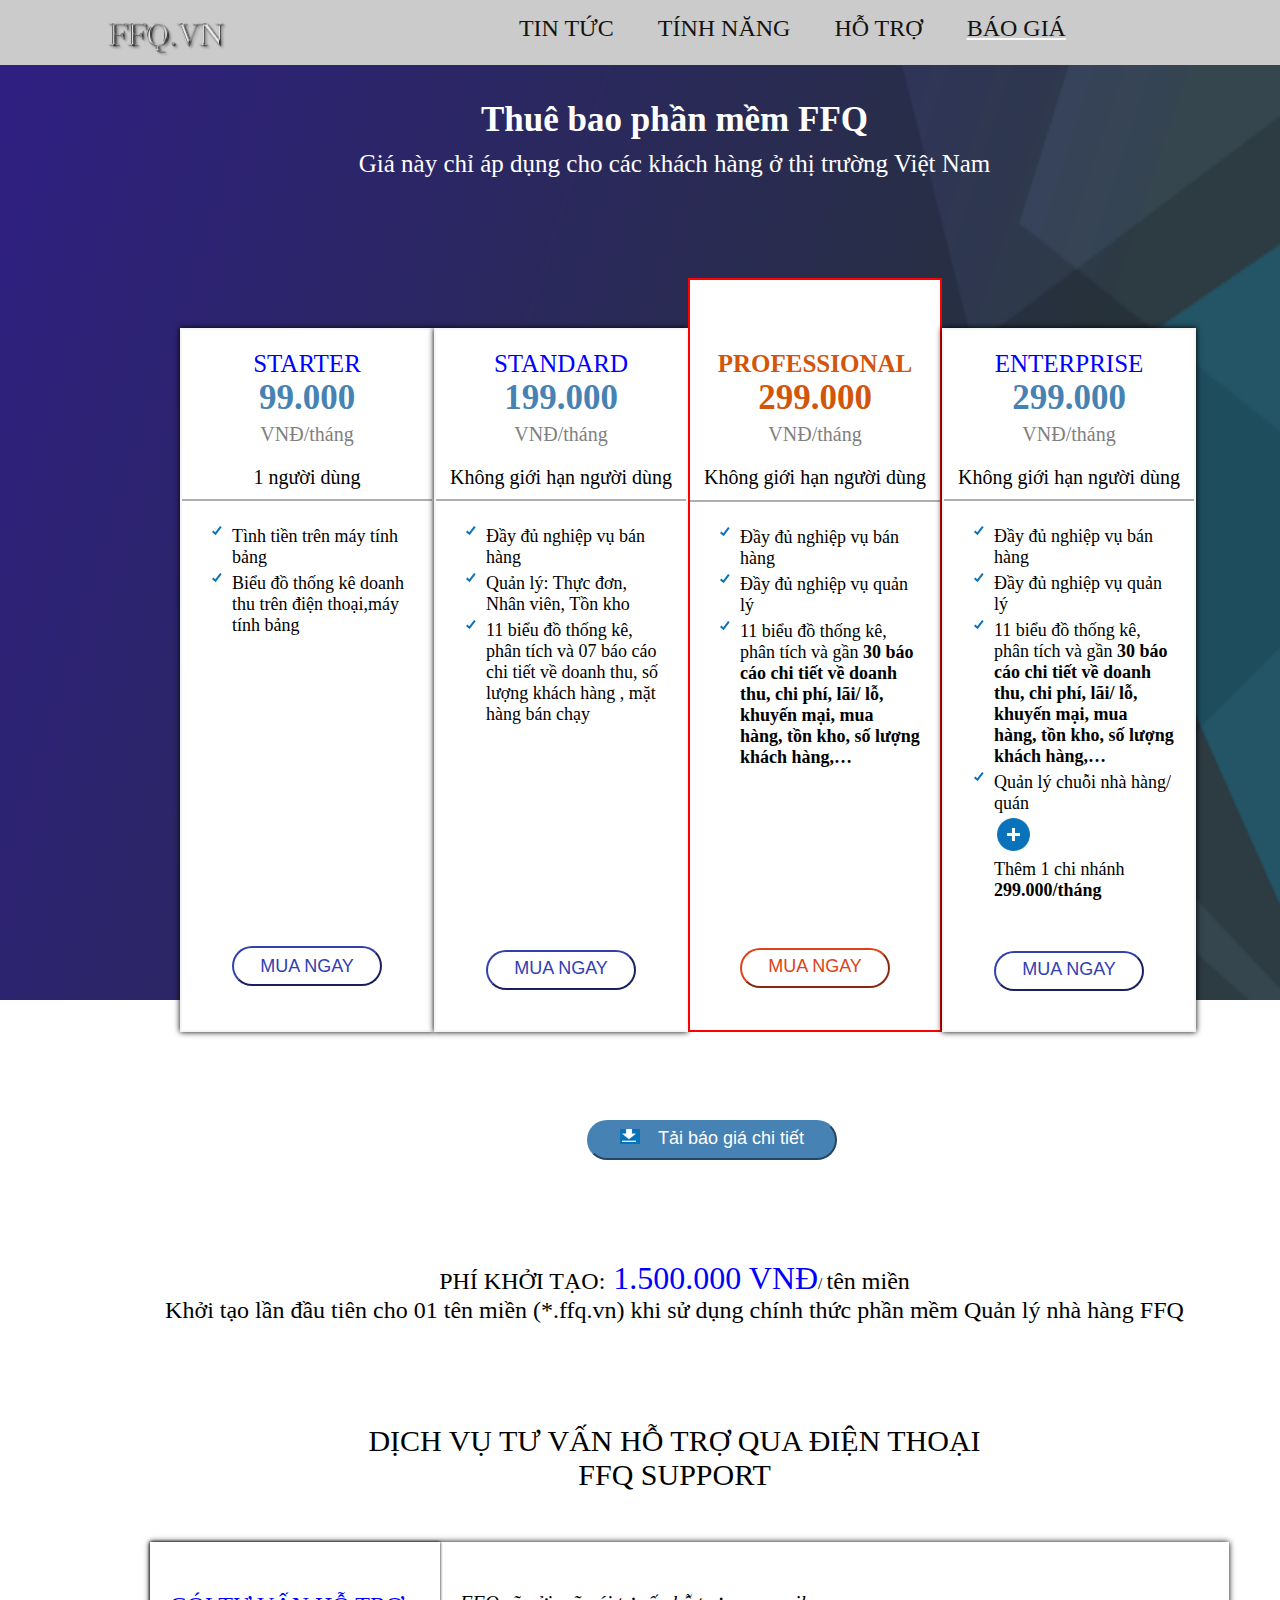
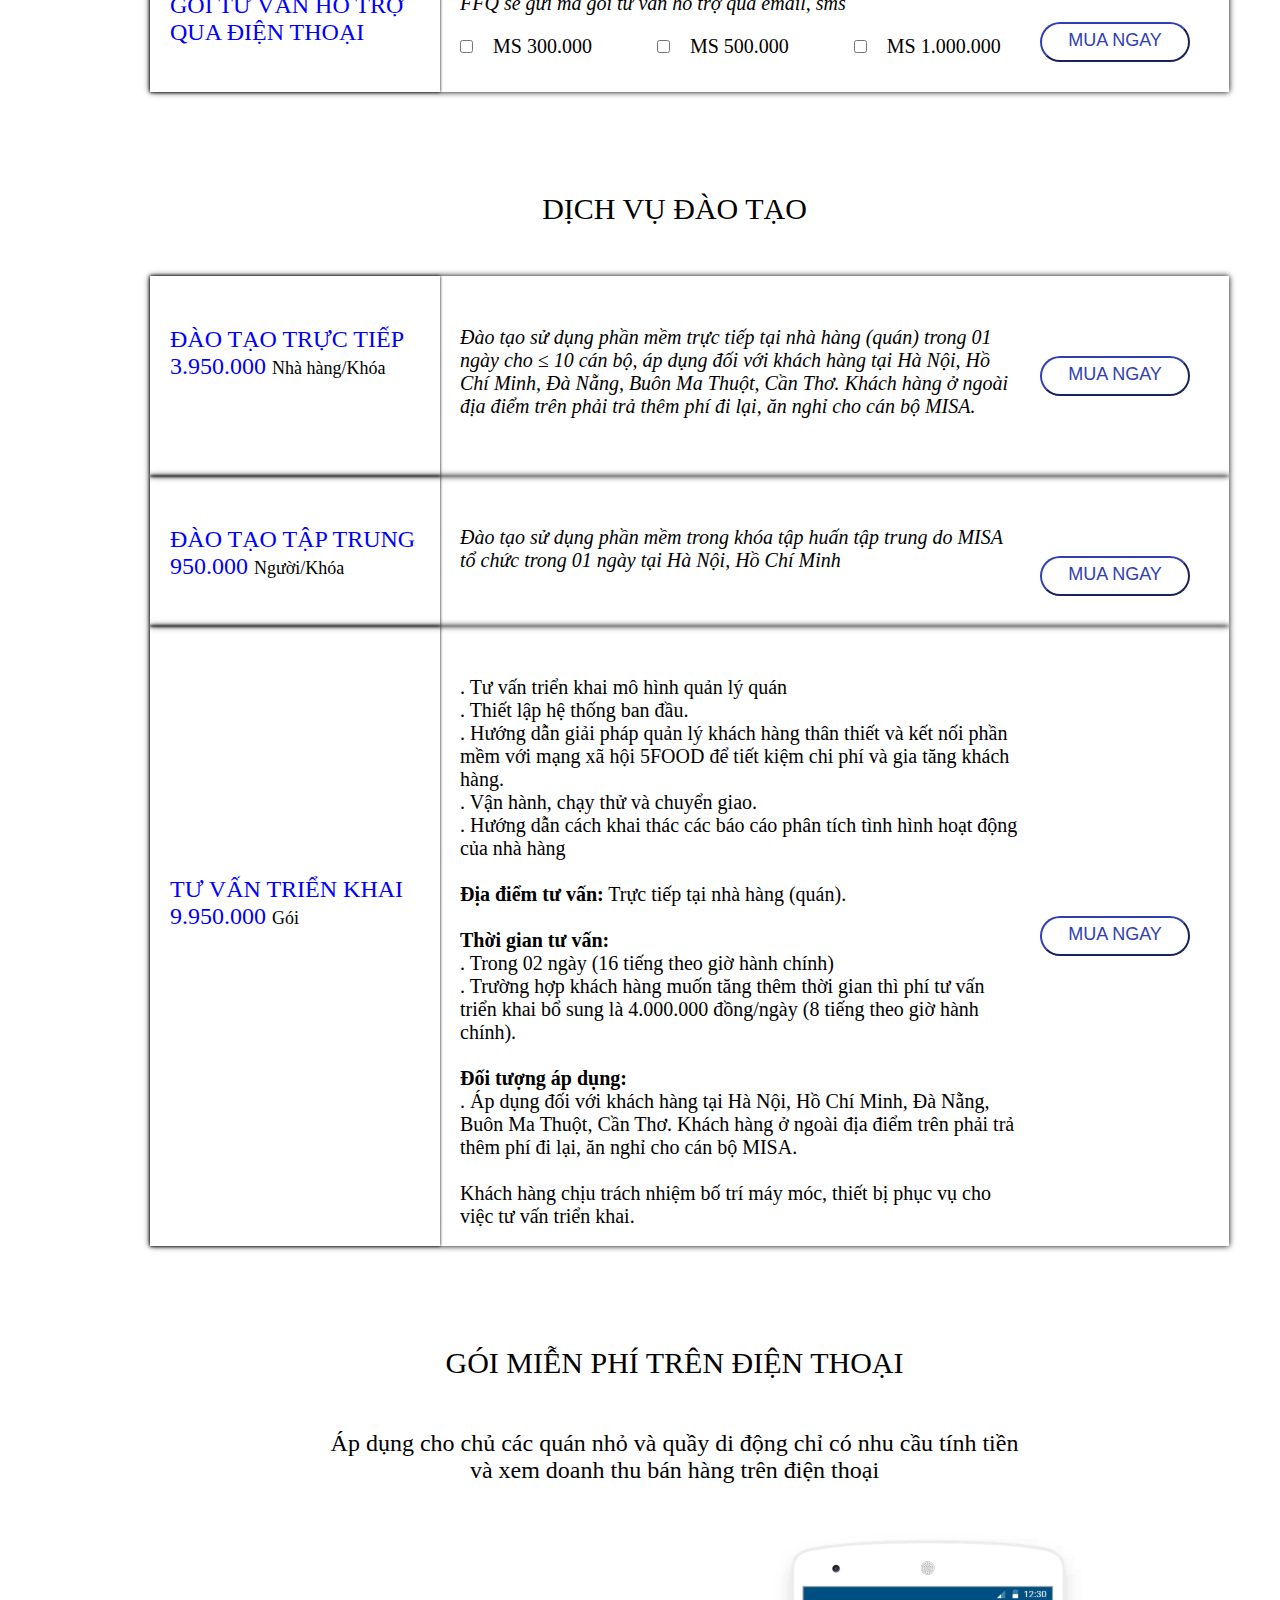
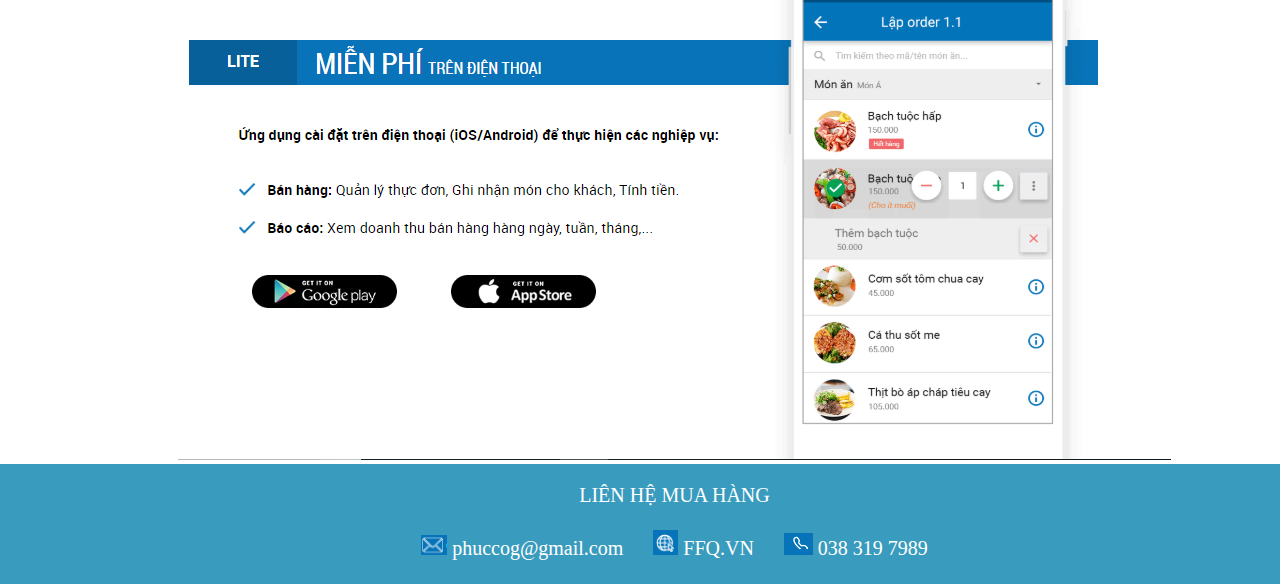
<file: VoCongPhuc_ThietkewebBanphanmemQuanlyNhahang/Baogia.html>
<!doctype html>
<html>
<head>
<meta name="viewport" content="width=device-width,initial-scale=1"/>
<meta charset="utf-8">
<title>Báo giá</title>
	<script type="text/javascript" src="jquery-3.3.1.min.js"></script>
	<link href="baogiao.css" type="text/css" rel="stylesheet">
	<link rel="shortcut icon" type="image/png" href="image/thunderstorm.png"/>
</head>

<body>
	<div align="center" id="l">
		
		<a href="index.html" id="da"><img src="image/cooltext321978188216908.png" height="50"></a>
		
		<a href="Tintuc.html" id="tinhnang">TIN TỨC</a>
		<a href="Tinhnang.html" id="tinhnang">TÍNH NĂNG</a>
		<a href="Hotro.html" id="tinhnang">HỖ TRỢ</a>
		<a href="Tinhnang.html" id="tinhnang1">BÁO GIÁ</a>
		
	</div>
		<header>

			<p id="s1"><b>	Thuê bao phần mềm FFQ</b></p>
			<p id="s2">Giá này chỉ áp dụng cho các khách hàng ở thị trường Việt Nam</p>
			<div id="star3">
				<div id="tree"> <p id="d1">STARTER</p>
				<p id="d2"><b>99.000</b></p>
				<p id="d25">VNĐ/tháng </p>
				<p id="d3">1 người dùng</p>
					
				</div>
				<div id="tree2">
					<ul id="sa">
						<li>Tình tiền trên máy tính bảng</li>
						<li>Biểu đồ thống kê doanh thu trên điện thoại,máy tính bảng</li>
					</ul>
					<div id="s"><a href="index.html"><button class="gs">MUA NGAY</button></a></div>
				</div>
			</div>
			<div id="star1">
				<div id="tree"> <p id="d1">STANDARD</p>
				<p id="d2"><b>199.000</b></p>
				<p id="d25">VNĐ/tháng </p>
				<p id="d3">Không giới hạn người dùng</p>
					
				</div>
				<div id="tree2">
					<ul id="sa">
						<li>Đầy đủ nghiệp vụ bán hàng</li>
						<li>Quản lý: Thực đơn, Nhân viên, Tồn kho</li>
						<li>11 biểu đồ thống kê, phân tích và 07 báo cáo chi tiết về doanh thu, số lượng khách hàng , mặt hàng bán chạy</b></li>
					</ul>
			<div id="s"><a href="index.html"><button class="gs2">MUA NGAY</button></a></div>
				</div>
			</div>
			<div id="star2">
				<div id="tree3"> <p id="t1"><b>PROFESSIONAL</b></p>
				<p id="t2"><b>299.000</b></p>
				<p id="d25">VNĐ/tháng </p>
				<p id="d3">Không giới hạn người dùng</p>
					
				</div>
				<div id="tree2">
					<ul id="sa">
						<li>Đầy đủ nghiệp vụ bán hàng</li>
						<li>Đầy đủ nghiệp vụ quản lý</li>
						<li>11 biểu đồ thống kê, phân tích và gần <b>30 báo cáo chi tiết về doanh thu, chi phí, lãi/ lỗ, khuyến mại, mua hàng, tồn kho, số lượng khách hàng,…</b></li>
					</ul>
					<div id="s"><a href="index.html"><button class="gs3">MUA NGAY</button></a></div>
				</div>
			</div>
			
			<div id="star1">
				<div id="tree"> <p id="d1">ENTERPRISE</p>
				<p id="d2"><b>299.000</b></p>
				<p id="d25">VNĐ/tháng </p>
				<p id="d3">Không giới hạn người dùng</p>
					
				</div>
				<div id="tree2">
					<ul id="sa">
						<li>Đầy đủ nghiệp vụ bán hàng</li>
						<li>Đầy đủ nghiệp vụ quản lý</li>
						<li>11 biểu đồ thống kê, phân tích và gần <b>30 báo cáo chi tiết về doanh thu, chi phí, lãi/ lỗ, khuyến mại, mua hàng, tồn kho, số lượng khách hàng,…</b></li>
						<li>Quản lý chuỗi nhà hàng/ quán</li>
						<div id="chinhanh"><img src="image/+.PNG"><p>Thêm 1 chi nhánh</p>
					<p id="cn"><b>299.000/tháng</b></p>
					</div>
					</ul>
					<div id="s"><a href="index.html"><button class="gs4">MUA NGAY</button></a></div>
					
				</div>
			</div>
	</header>
	<nav>
		<div id="s"><a href="#"><button class="aa"><img src="image/taixuong.PNG" width="20" height="15">&emsp;Tải báo giá chi tiết</button></a></div>
		<div id="khoitao" align="center"><p><font color="black" size="5">PHÍ KHỞI TẠO:</font><font color="blue" size="6"> 1.500.000 VNĐ</font>/ <font size="5">tên miền</font></p>
		<p><font size="5">Khởi tạo lần đầu tiên cho 01 tên miền (*.ffq.vn) khi sử dụng chính thức phần mềm Quản lý nhà hàng FFQ</font></p>
			
		</div>
		<p id="Dichvu">DỊCH VỤ TƯ VẤN HỖ TRỢ QUA ĐIỆN THOẠI<br> FFQ SUPPORT</p>
</nav>
<article>
	<aside>
		<div id="tuvan">
			<div id="gioituvan"><p id="noidungtuvan">GÓI TƯ VẤN HỖ TRỢ<br> QUA ĐIỆN THOẠI</p></div>
			<div id="Dinhgia"> <p><i>FFQ sẽ gửi mã gói tư vấn hỗ trợ qua email, sms</i></p>
			<input type="checkbox"  id="checkbox">&emsp;MS 300.000
				&emsp;&emsp;<input type="checkbox" id="checkbox">&emsp;MS 500.000
				&emsp;&emsp;<input type="checkbox"  id="checkbox">&emsp;MS 1.000.000
			</div>
			<div></div>			<div id="a"><a href="index.html"><button class="gs4">MUA NGAY</button></a></div>
		</div>
		<p id="Dichvu">DỊCH VỤ ĐÀO TẠO</p>
		<div id="tuvan2">
			<div id="gioituvan2"><p id="noidungtuvan">ĐÀO TẠO TRỰC TIẾP 3.950.000 <font color="black" size="4">Nhà hàng/Khóa</font></p></div>
			<div id="Dinhgia"> <p><i>Đào tạo sử dụng phần mềm trực tiếp tại nhà hàng (quán) trong 01 ngày cho ≤ 10 cán bộ, áp dụng đối với khách hàng tại Hà Nội, Hồ Chí Minh, Đà Nẵng, Buôn Ma Thuột, Cần Thơ. Khách hàng ở ngoài địa điểm trên phải trả thêm phí đi lại, ăn nghỉ cho cán bộ MISA.</i></p>
			
			</div>
			<div></div>			<div id="a"><a href="index.html"><button class="gs4">MUA NGAY</button></a></div>
		</div>
		<div id="tuvan">
			<div id="gioituvan"><p id="noidungtuvan">ĐÀO TẠO TẬP TRUNG 950.000 <font color="black" size="4">Người/Khóa</font></p></div>
			<div id="Dinhgia"> <p><i>Đào tạo sử dụng phần mềm trong khóa tập huấn tập trung do MISA tổ chức trong 01 ngày tại Hà Nội, Hồ Chí Minh</i></p>
			
			</div>
			<div></div>			<div id="a"><a href="index.html"><button class="gs4">MUA NGAY</button></a></div>
		</div>
		<div id="tuvan3">
			<div id="gioituvan3"><p id="noidungtuvan3">TƯ VẤN TRIỂN KHAI 9.950.000 <font size="4" color="black">Gói</font></div>
			<div id="Dinhgia"> <p>. Tư vấn triển khai mô hình quản lý quán <br>
. Thiết lập hệ thống ban đầu.<br>
. Hướng dẫn giải pháp quản lý khách hàng thân thiết và kết nối phần mềm với mạng xã hội 5FOOD để tiết kiệm chi phí và gia tăng khách hàng.<br>
. Vận hành, chạy thử và chuyển giao.<br>
. Hướng dẫn cách khai thác các báo cáo phân tích tình hình hoạt động của nhà hàng<br>
<br>
<b>Địa điểm tư vấn:</b> Trực tiếp tại nhà hàng (quán).<br>
<br>
<b>Thời gian tư vấn:</b><br>
. Trong 02 ngày (16 tiếng theo giờ hành chính)<br>
. Trường hợp khách hàng muốn tăng thêm thời gian thì phí tư vấn triển khai bổ sung là 4.000.000 đồng/ngày (8 tiếng theo giờ hành chính).<br>
<br>
<b>Đối tượng áp dụng:</b><br>
. Áp dụng đối với khách hàng tại Hà Nội, Hồ Chí Minh, Đà Nẵng, Buôn Ma Thuột, Cần Thơ. Khách hàng ở ngoài địa điểm trên phải trả thêm phí đi lại, ăn nghỉ cho cán bộ MISA.<br><br>

Khách hàng chịu trách nhiệm bố trí máy móc, thiết bị phục vụ cho việc tư vấn triển khai.
			
			</div></p>
			<div></div>			<div id="a2"><a href="index.html"><button class="gs4">MUA NGAY</button></a></div>
		</div>
		<p id="Dichvu">GÓI MIỄN PHÍ TRÊN ĐIỆN THOẠI</p>
		<p style="text-align:center; padding-bottom: 50px;"><font size ="5">Áp dụng cho chủ các quán nhỏ và quầy di động chỉ có nhu cầu tính tiền<br> và xem doanh thu bán hàng trên điện thoại</font></p>
	</aside>
	<section >
		<div align="center">
		<img src="image/l2.PNG"></div>
</section>
</article>
<footer>
		<div> <p> LIÊN HỆ MUA HÀNG </p><br><p><img src="image/Capture2.PNG" height="20">&nbsp;<a href="mailto:phuccog@gmail.com" id="white">phuccog@gmail.com</a> &emsp; <img src="image/capture3.PNG"><a href="index.html" id="white">&nbsp;FFQ.VN</a> &emsp; <img src="image/Capture4.PNG">&nbsp;<a href="tel:0383197989" id="white">038 319 7989</a></p></div>
	</footer>
</body>
</html>
</file>
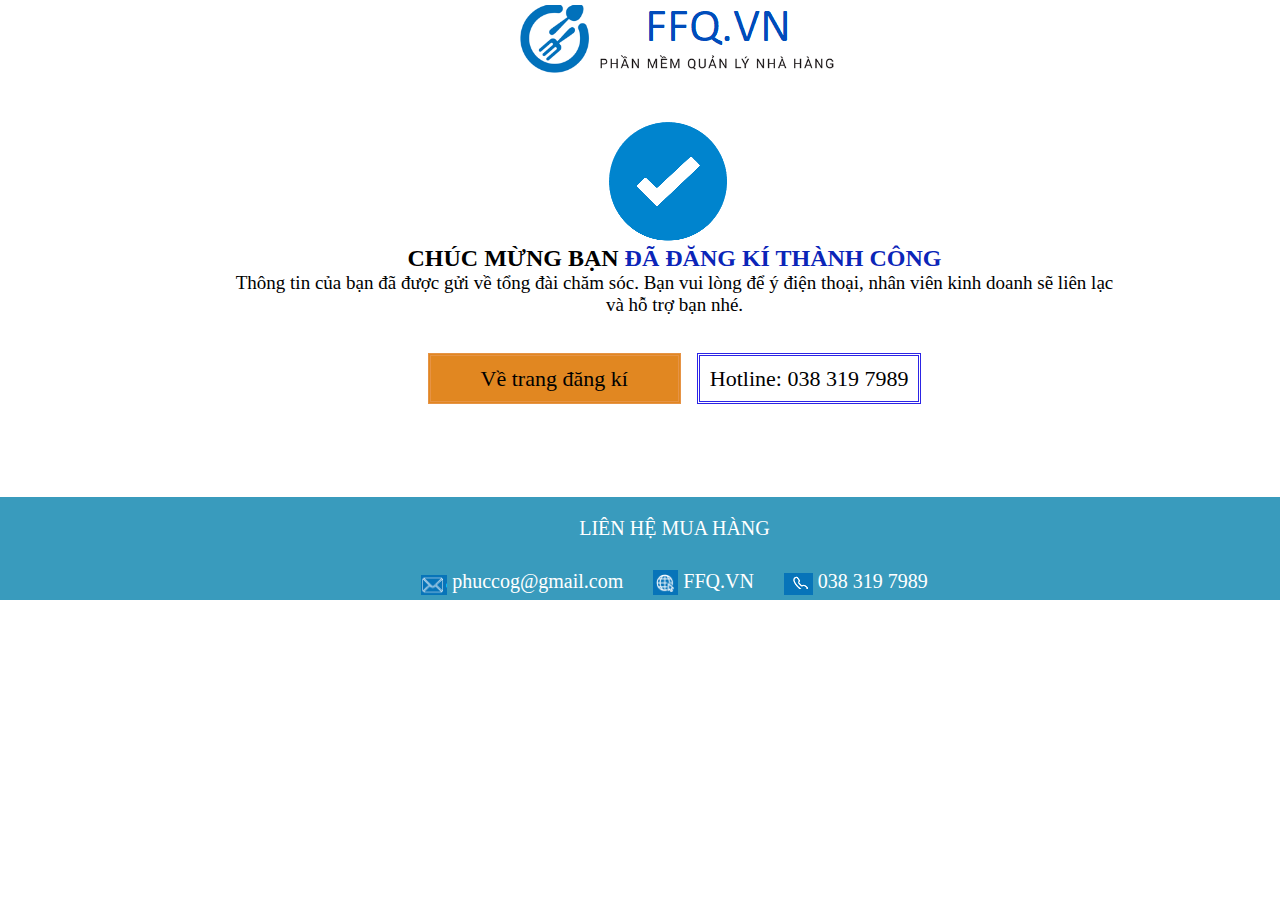
<file: VoCongPhuc_ThietkewebBanphanmemQuanlyNhahang/Dangkitc.html>
<!doctype html>
<html>
<head>
	<meta name="viewport" content="width=device-width,initial-scale=1"/>
<meta charset="utf-8">
<title>FFQ - Đăng kí thành công</title>
<link href="Success.css" type="text/css" rel="stylesheet">
<link rel="shortcut icon" type="image/png" href="image/thunderstorm.png"/>
</head>

<body>
	<header>
		<div align="center">
		<a href="index.html">
		<img src="image/Capture.PNG" ></a>
		</div>
</header>
<nav><div align="center"> <img src="image/Capture1.PNG">
		</div></nav> 
	<div> <article>
		<aside>
			<div class="Container-aside">
			<p id ="Indam"><b>CHÚC MỪNG BẠN <font color="#0B25B8">ĐÃ ĐĂNG KÍ THÀNH CÔNG</font></b></p>
			<p id="thuong"> Thông tin của bạn đã được gửi về tổng đài chăm sóc. Bạn vui lòng để ý điện thoại, nhân viên kinh doanh sẽ liên lạc</br> và hỗ trợ bạn nhé. </p>
			</div>
		</aside>
	<section><div class="Container-section">
		<a href="index.html" class="veDK">Về trang đăng kí</a>&emsp;<a href="#" class="hotline">Hotline: 038 319 7989</a></div>
	</section>
	<footer>
		<div> <p id="lh"> LIÊN HỆ MUA HÀNG </p><p><img src="image/Capture2.PNG" height="20">&nbsp;<a href="mailto:phuccog@gmail.com" id="white">phuccog@gmail.com</a> &emsp; <img src="image/capture3.PNG"><a href="index.html" id="white">&nbsp;FFQ.VN</a> &emsp; <img src="image/Capture4.PNG">&nbsp;<a href="tel:0383197989" id="white">038 319 7989</a></p></div>
	</footer>
		</article>
	</div>
</body>
</html>
</file>
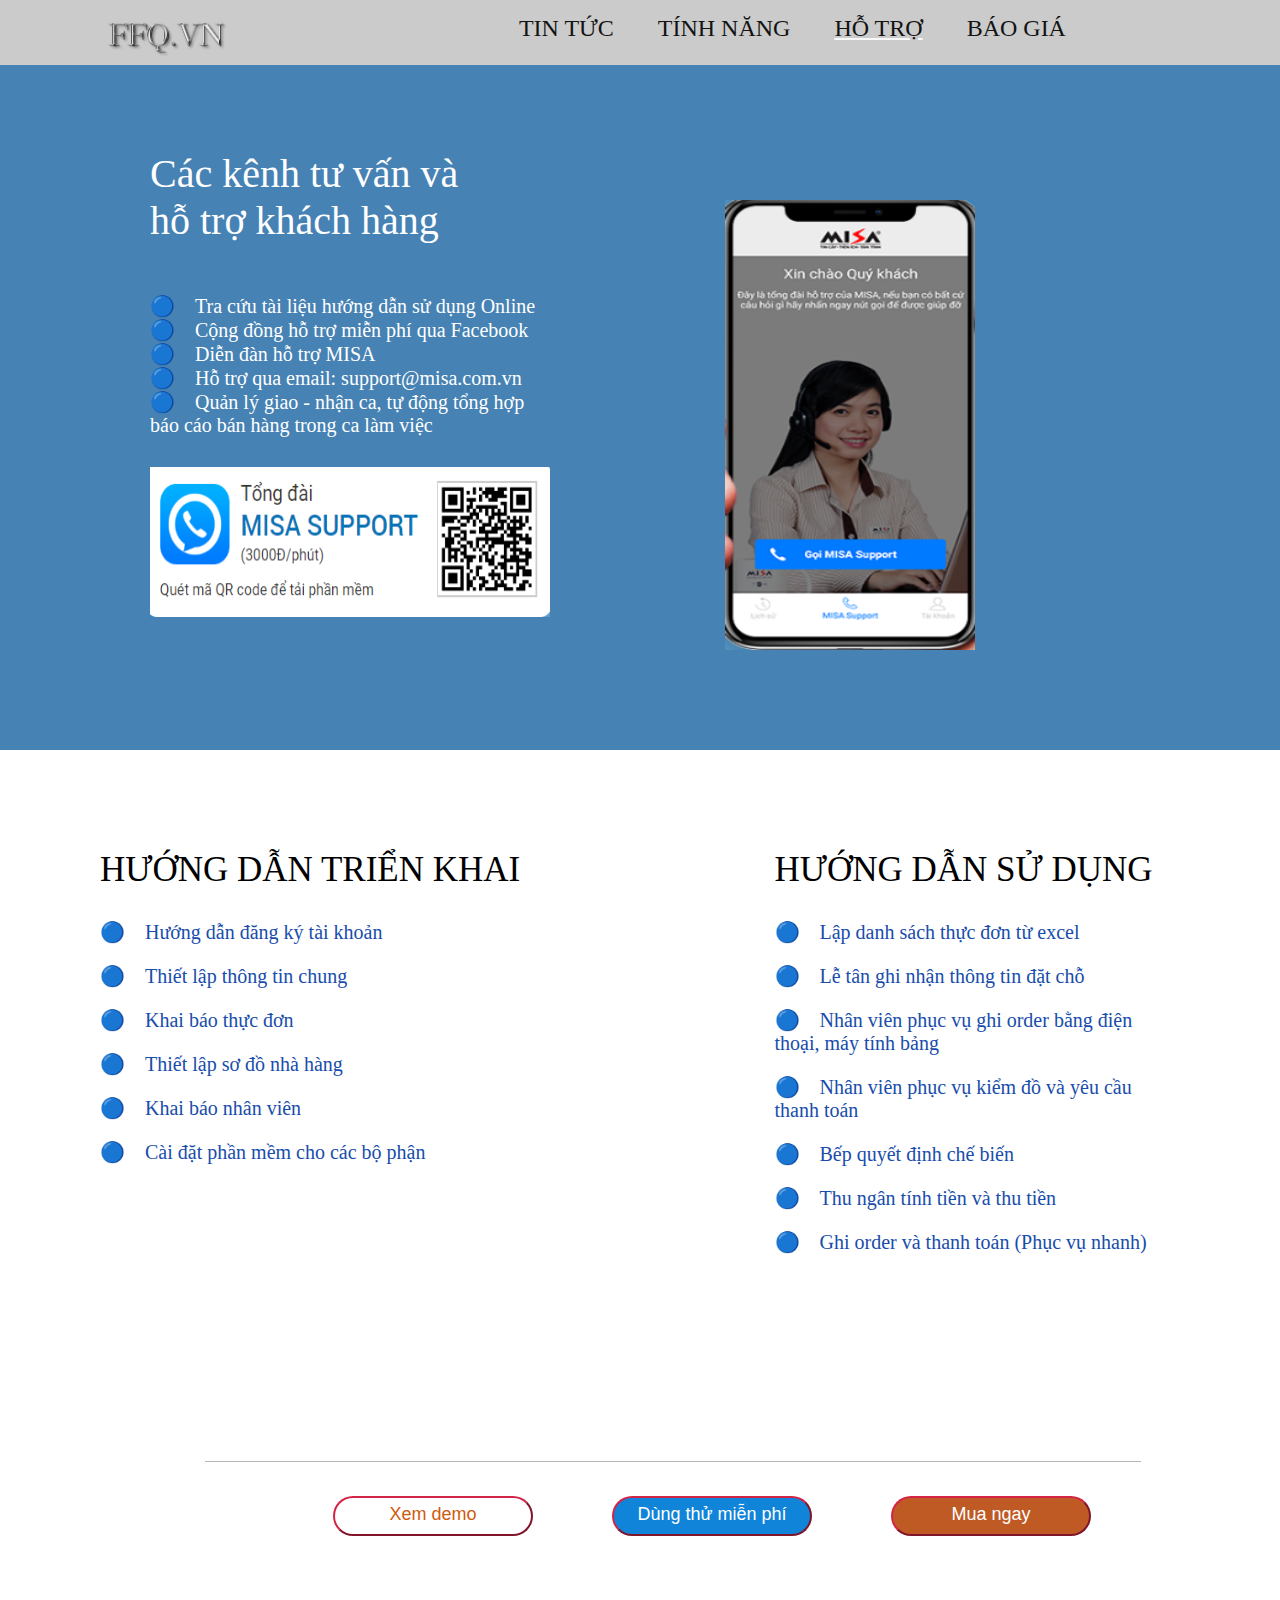
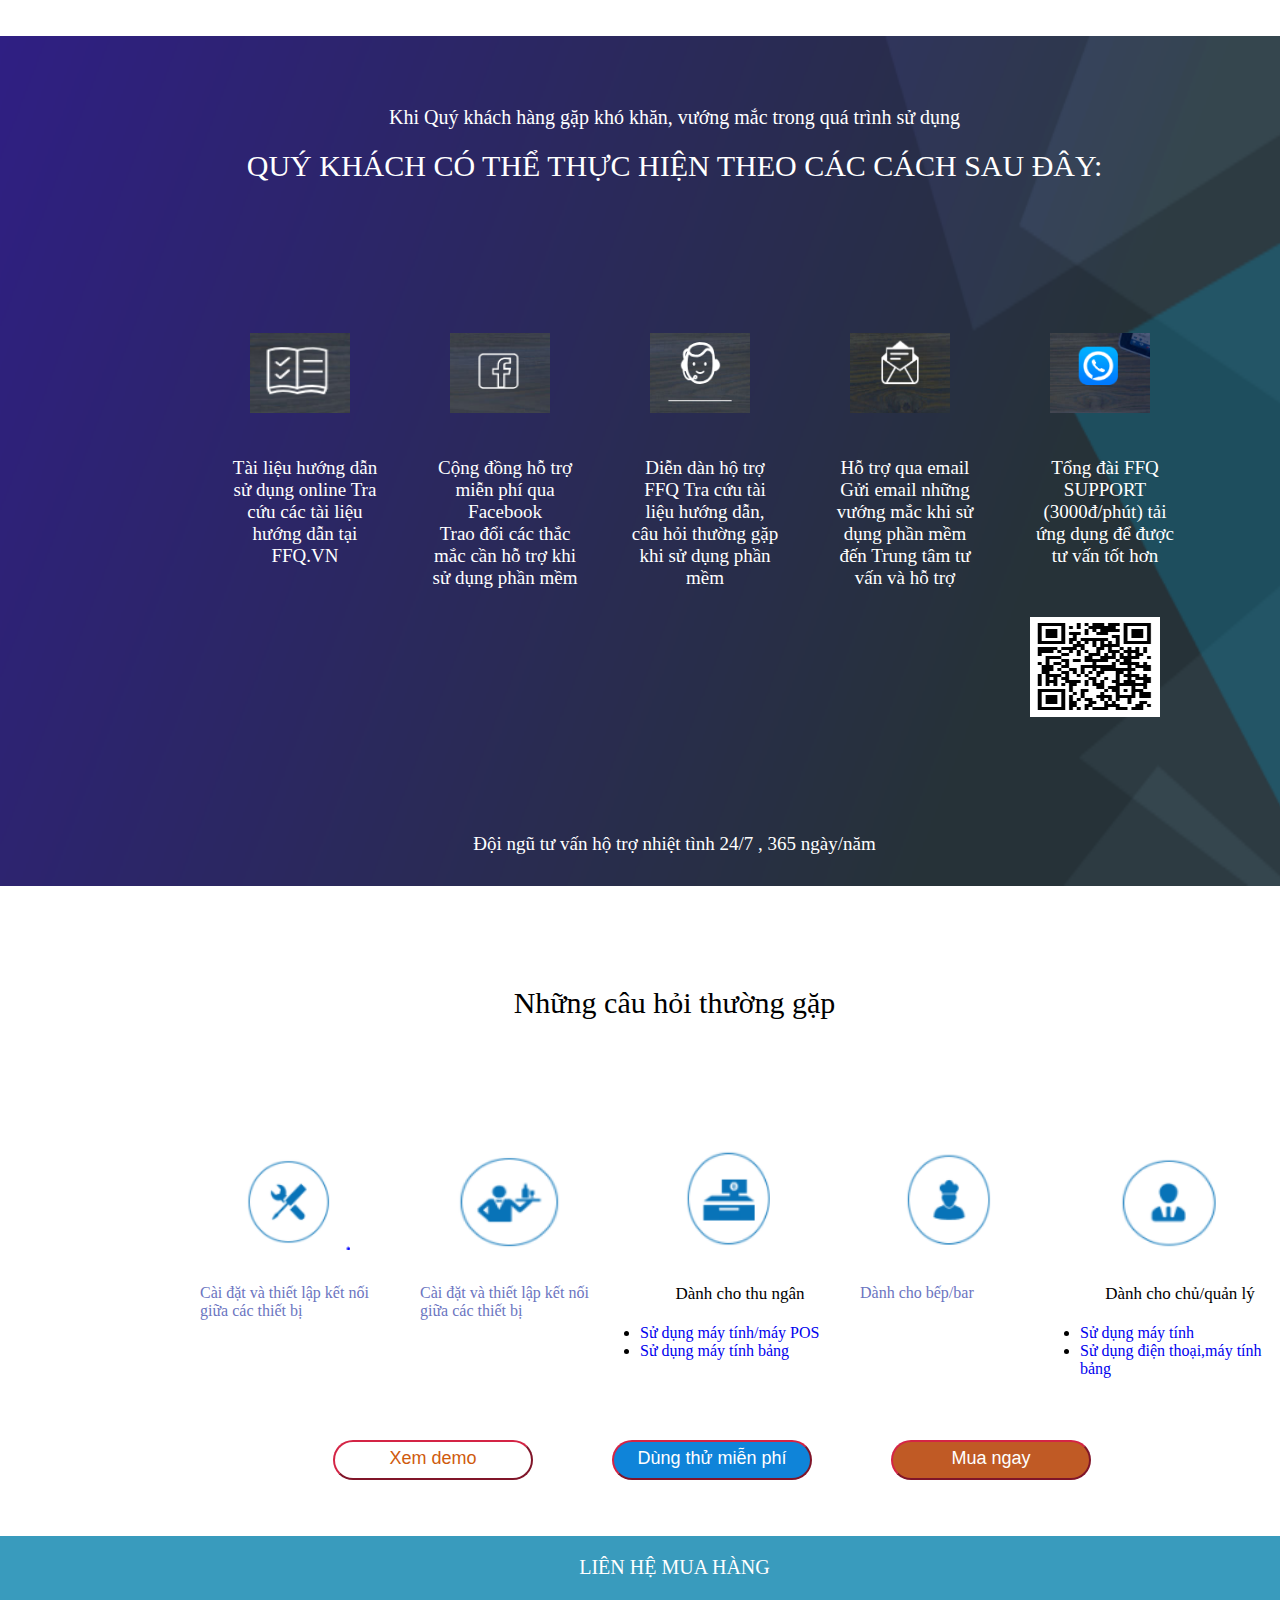
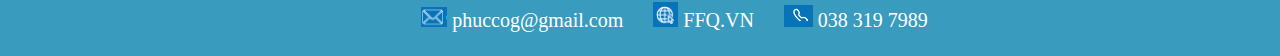
<file: VoCongPhuc_ThietkewebBanphanmemQuanlyNhahang/Hotro.html>
<!doctype html>
<html>
<head>
<meta name="viewport" content="width=device-width,initial-scale=1"/>
<meta charset="utf-8">
<title>Hỗ trợ</title>
	<script type="text/javascript" src="jquery-3.3.1.min.js"></script>
	<link href="Hotro.css" type="text/css"  rel="stylesheet">
	<link rel="shortcut icon" type="image/png" href="image/thunderstorm.png"/>
</head>

<body>
	<div align="center" id="l">
		<a href="index.html" id="da"><img src="image/cooltext321978188216908.png" height="50"></a>
		
		<a href="Tintuc.html" id="tinhnang">TIN TỨC</a>
		<a href="Tinhnang.html" id="tinhnang">TÍNH NĂNG</a>
		<a href="Hotro.html" id="tinhnang1">HỖ TRỢ</a>
		<a href="Baogia.html" id="tinhnang">BÁO GIÁ</a></div>
	<header>
		<div id="ndtinhnang">
			<p id="nghiepvu">Các kênh tư vấn và hỗ trợ khách hàng</p>
			<ul id="list">
				<li><b id="blue">🔵</b>&emsp;Tra cứu tài liệu hướng dẫn sử dụng Online</li>
				<li><b id="blue">🔵</b>&emsp;Cộng đồng hỗ trợ miễn phí qua Facebook</li>
				<li><b id="blue">🔵</b>&emsp;Diễn đàn hỗ trợ MISA</li>
				<li><b id="blue">🔵</b>&emsp;Hỗ trợ qua email: support@misa.com.vn</li>
				<li><b id="blue">🔵</b>&emsp;Quản lý giao - nhận ca, tự động tổng hợp báo cáo bán hàng trong ca làm việc</li>
			</ul>
			<img src="image/Captureaaa.PNG" id="anh">	
		</div>
		<div id="sidef2">
			<img src="image/Capturebbbb.PNG" id="anh1">
		</div></header>
		<nav>
			<div id="trai">
				<p id="HD">HƯỚNG DẪN TRIỂN KHAI</p>
			<ul id="list1">
				<li><b id="blue">🔵</b>&emsp;Hướng dẫn đăng ký tài khoản</li>
				<li><b id="blue">🔵</b>&emsp;Thiết lập thông tin chung</li>
				<li><b id="blue">🔵</b>&emsp;Khai báo thực đơn</li>
				<li><b id="blue">🔵</b>&emsp;Thiết lập sơ đồ nhà hàng</li>
				<li><b id="blue">🔵</b>&emsp;Khai báo nhân viên</li>
				<li><b id="blue">🔵</b>&emsp;Cài đặt phần mềm cho các bộ phận</li>
				</ul>
			</div>
			<div id="phai">
				<p id="HD">HƯỚNG DẪN SỬ DỤNG</p>
				<ul id="list1">
				<li><b id="blue">🔵</b>&emsp;Lập danh sách thực đơn từ excel</li>
				<li><b id="blue">🔵</b>&emsp;Lễ tân ghi nhận thông tin đặt chỗ</li>
				<li><b id="blue">🔵</b>&emsp;Nhân viên phục vụ ghi order bằng điện thoại, máy tính bảng</li>
				<li><b id="blue">🔵</b>&emsp;Nhân viên phục vụ kiểm đồ và yêu cầu thanh toán</li>
				<li><b id="blue">🔵</b>&emsp;Bếp quyết định chế biến</li>
				<li><b id="blue">🔵</b>&emsp;Thu ngân tính tiền và thu tiền</li>
				<li><b id="blue">🔵</b>&emsp;Ghi order và thanh toán (Phục vụ nhanh)</li>
				</ul>
			</div>
			
		</nav>
		<div align="center"> <img src="image/duongvien.PNG">
	<div id="s"> 
			<a href="#"><button class="gs" id="a">Xem demo</button> </a>
			<a href="#"><button class="gs" id="b">Dùng thử miễn phí</button> </a>
			<a href="#"><button class="gs" id="c">Mua ngay</button> </a>
		</div>
	</div>
		<article>
			<div id="hotro">
				<p id="s1">Khi Quý khách hàng gặp khó khăn, vướng mắc trong quá trình sử dụng</p>
				<p id="s2">QUÝ KHÁCH CÓ THỂ THỰC HIỆN THEO CÁC CÁCH SAU ĐÂY:</p>
				<div id="HT1"><img src="image/s1.PNG" id="anh2"><br><p id="HTnd"> Tài liệu hướng dẫn sử dụng online Tra cứu các tài liệu hướng dẫn tại FFQ.VN</p>
				</div>
				<div id="HT"><img src="image/s2.PNG" id="anh2"><br><p id="HTnd"> Cộng đồng hỗ trợ miễn phí qua Facebook <br> Trao đổi các thắc mắc cần hỗ trợ khi sử dụng phần mềm </p>
				</div>
				<div id="HT"><img src="image/s3.PNG" id="anh2"><br><p id="HTnd"> Diễn dàn hộ trợ FFQ Tra cứu tài liệu hướng dẫn, câu hỏi thường gặp khi sử dụng phần mềm</p>
				</div>
				<div id="HT"><img src="image/s4.PNG" id="anh2"><br><p id="HTnd"> Hỗ trợ qua email Gửi email những vướng mắc khi sử dụng phần mềm đến Trung tâm tư vấn và hỗ trợ</p>
				</div>
				<div id="HT"><img src="image/s5.PNG" id="anh2"><br><p id="HTnd"> Tổng đài FFQ SUPPORT (3000đ/phút) tải ứng dụng để được tư vấn tốt hơn</p>
					<img id="QR" src="image/QR.png">
				</div>
				<div align="center"><p id="s3">Đội ngũ tư vấn hộ trợ nhiệt tình 24/7 , 365 ngày/năm</p></div>
				
			</div>
			<div id="cauhoi">
				<p id="pcauhoi">Những câu hỏi thường gặp</p>
				<div id="dcauhoi1"><img src="image/d1.PNG" id="anhl">
					<a href="#" id="lienket">Cài đặt và thiết lập kết nối giữa các thiết bị</a>
				</div>
				<div id="dcauhoi"><img src="image/d2.PNG"  id="anhl">
					<a href="#" id="lienket">Cài đặt và thiết lập kết nối giữa các thiết bị</a>
				</div>
				<div id="dcauhoi"><img src="image/d3.PNG"  id="anhl">
					<p id="lienket3">Dành cho thu ngân</p>
					<ul>
						<li>
					<a href="#" id="lienket2">Sử dụng máy tính/máy POS</a></li>
					<li> <a href="#" id="lienket2">Sử dụng máy tính bảng</a></li>
					</ul>
				</div>
				<div id="dcauhoi"><img src="image/d4.PNG"  id="anhl">
					<a href="#" id="lienket">Dành cho bếp/bar</a>
				</div>
				<div id="dcauhoi"><img src="image/d5.PNG"  id="anhl">
					<p id="lienket3">Dành cho chủ/quản lý</p>
					<ul>
						<li>
					<a href="#" id="lienket2">Sử dụng máy tính</a></li>
					<li> <a href="#" id="lienket2">Sử dụng điện thoại,máy tính bảng</a></li>
					</ul>
				</div>
				<div id="s"> 
			<a href="#"><button class="gs" id="a">Xem demo</button> </a>
			<a href="index.html"><button class="gs" id="b">Dùng thử miễn phí</button> </a>
			<a href="index.html"><button class="gs" id="c">Mua ngay</button> </a>
		</div>
			</div>
		</article>
		<footer>
		<div> <p> LIÊN HỆ MUA HÀNG </p><br><p><img src="image/Capture2.PNG" height="20">&nbsp;<a href="mailto:phuccog@gmail.com" id="white">phuccog@gmail.com</a> &emsp; <img src="image/capture3.PNG"><a href="index.html" id="white">&nbsp;FFQ.VN</a> &emsp; <img src="image/Capture4.PNG">&nbsp;<a href="tel:0383197989" id="white">038 319 7989</a></p></div>
	</footer>
</body>
</html>
</file>
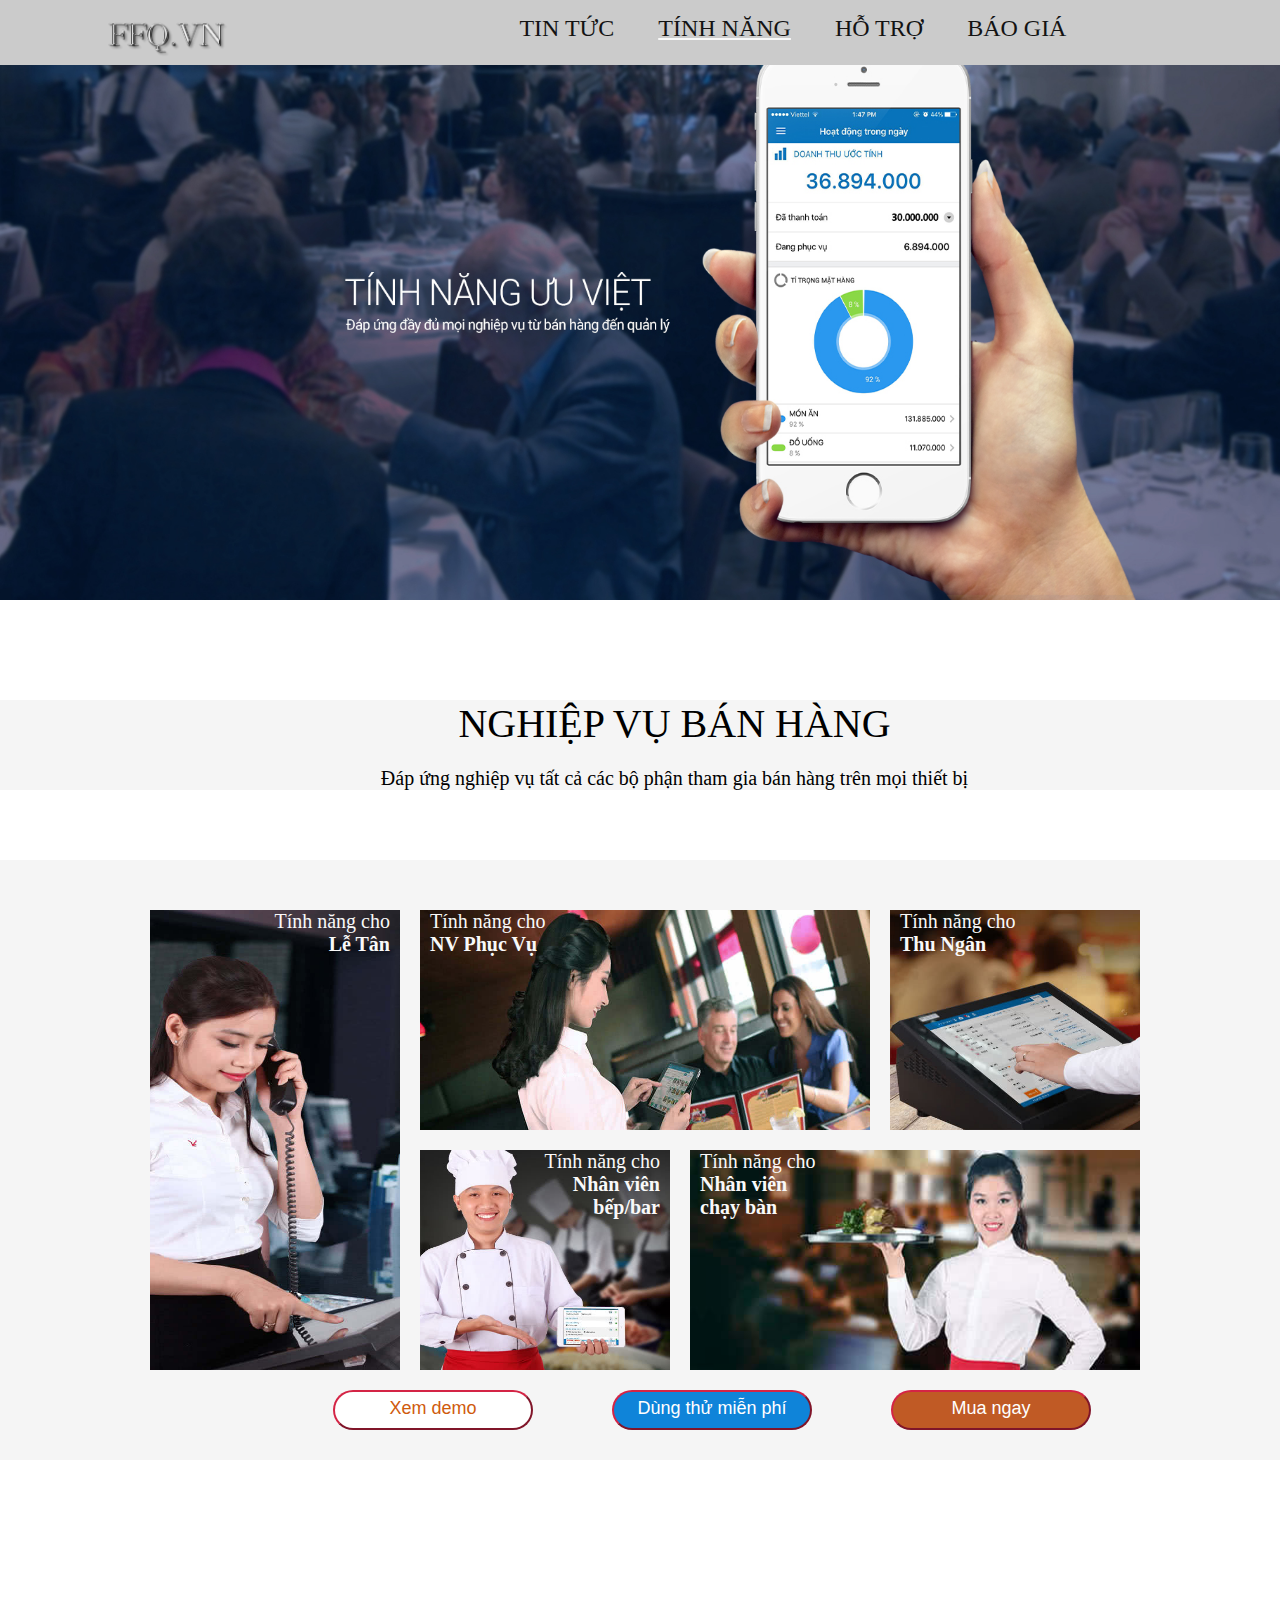
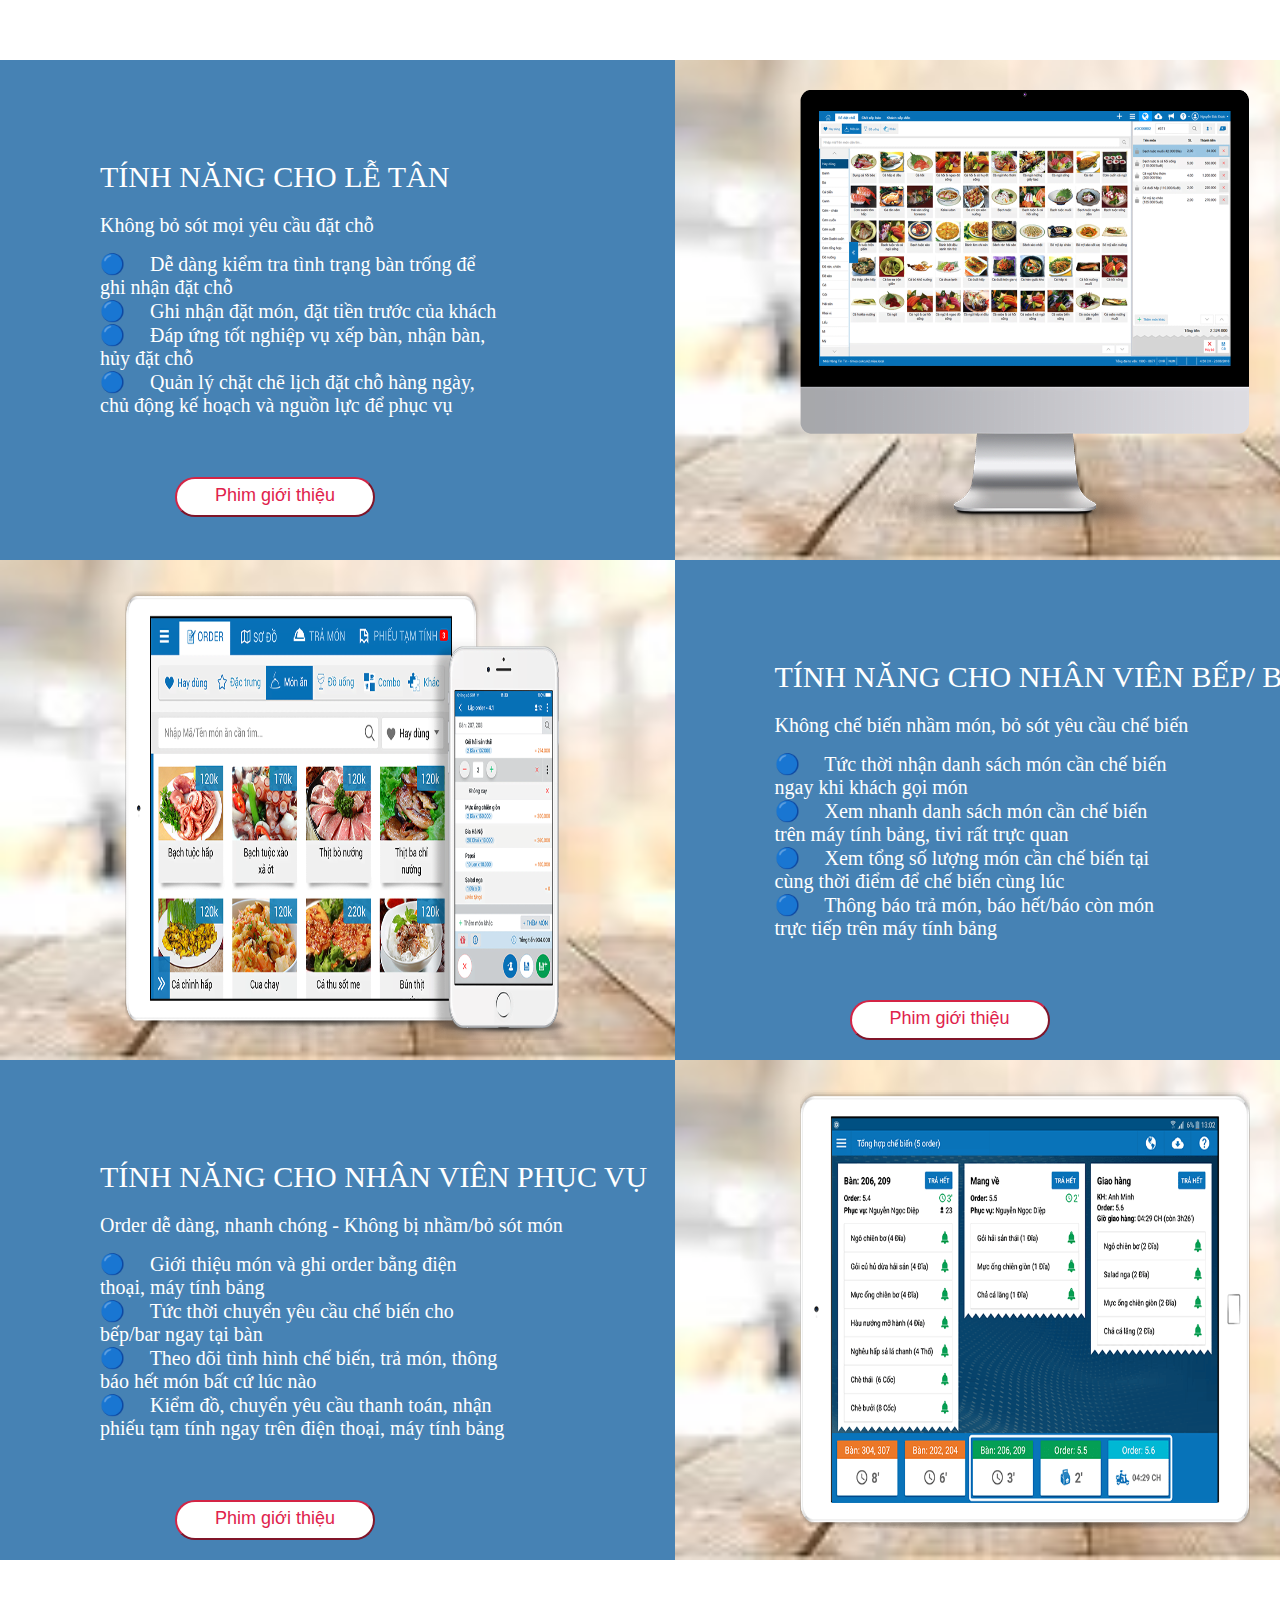
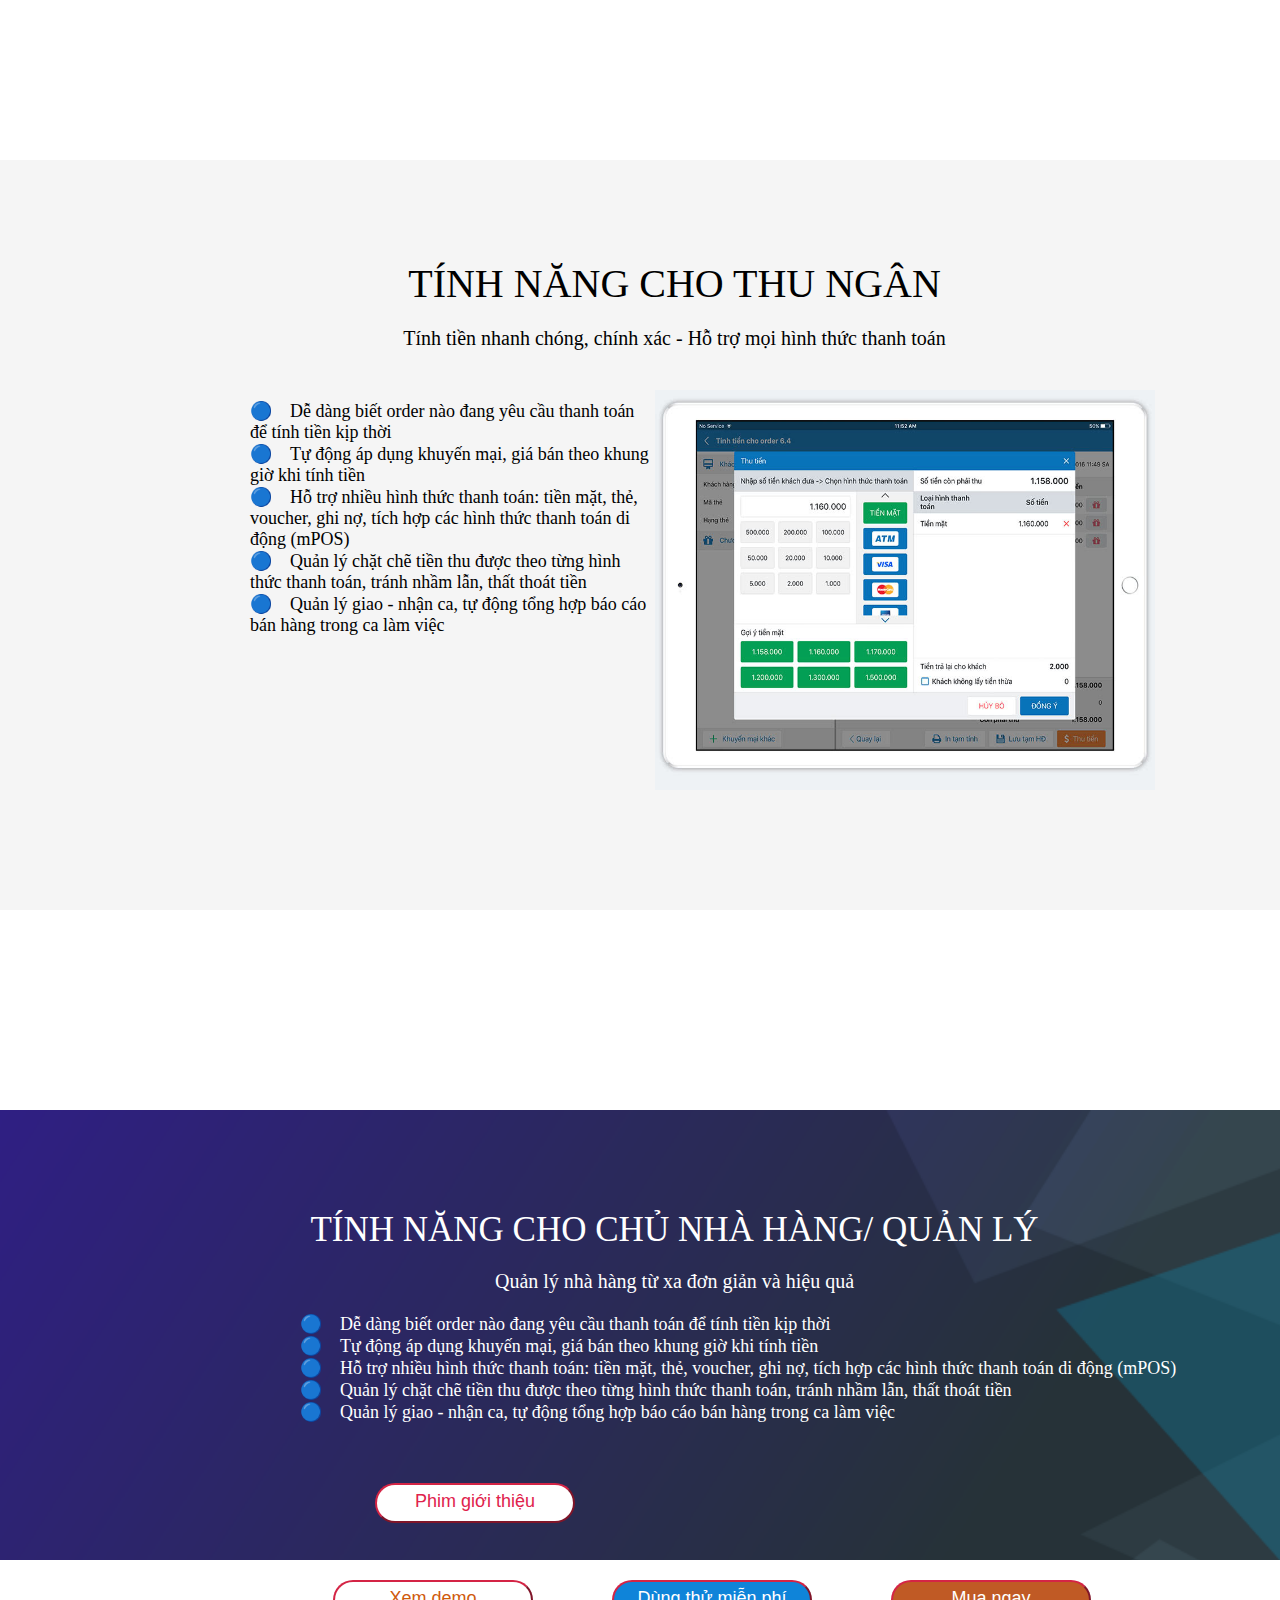
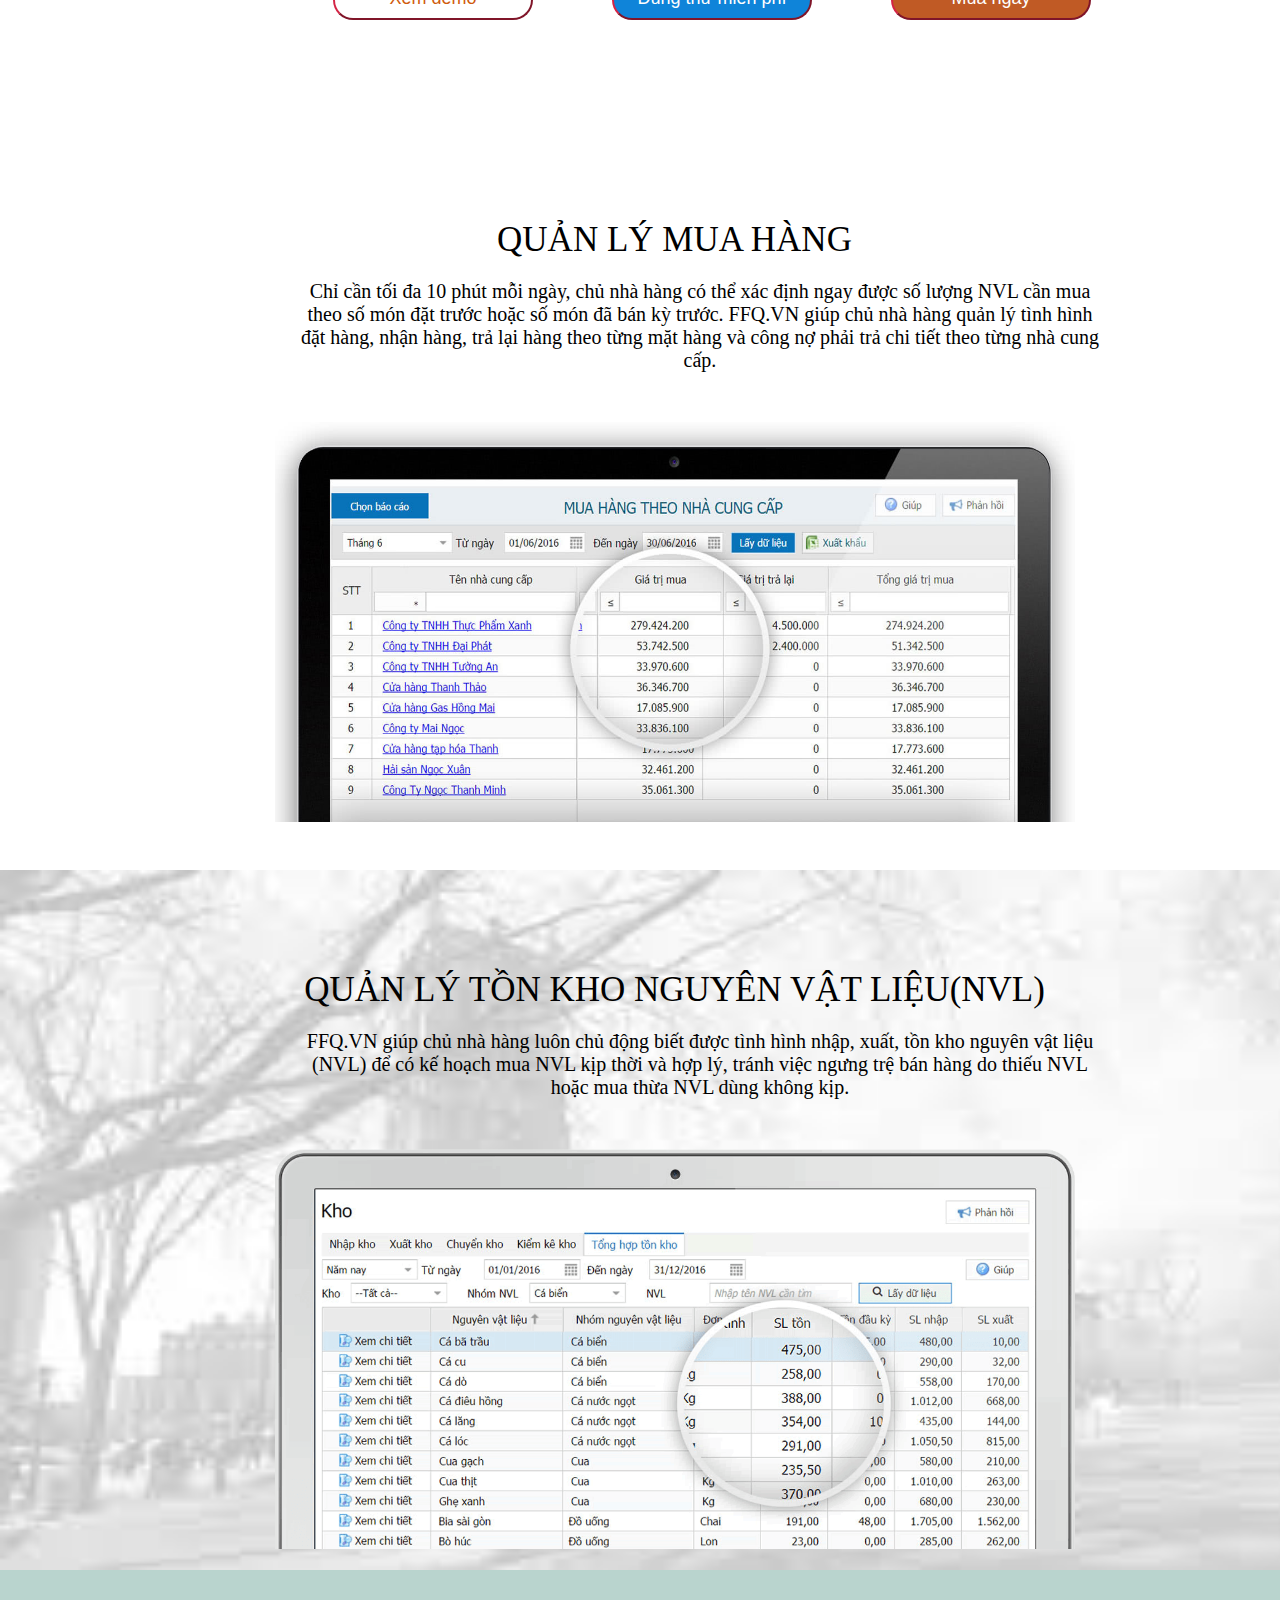
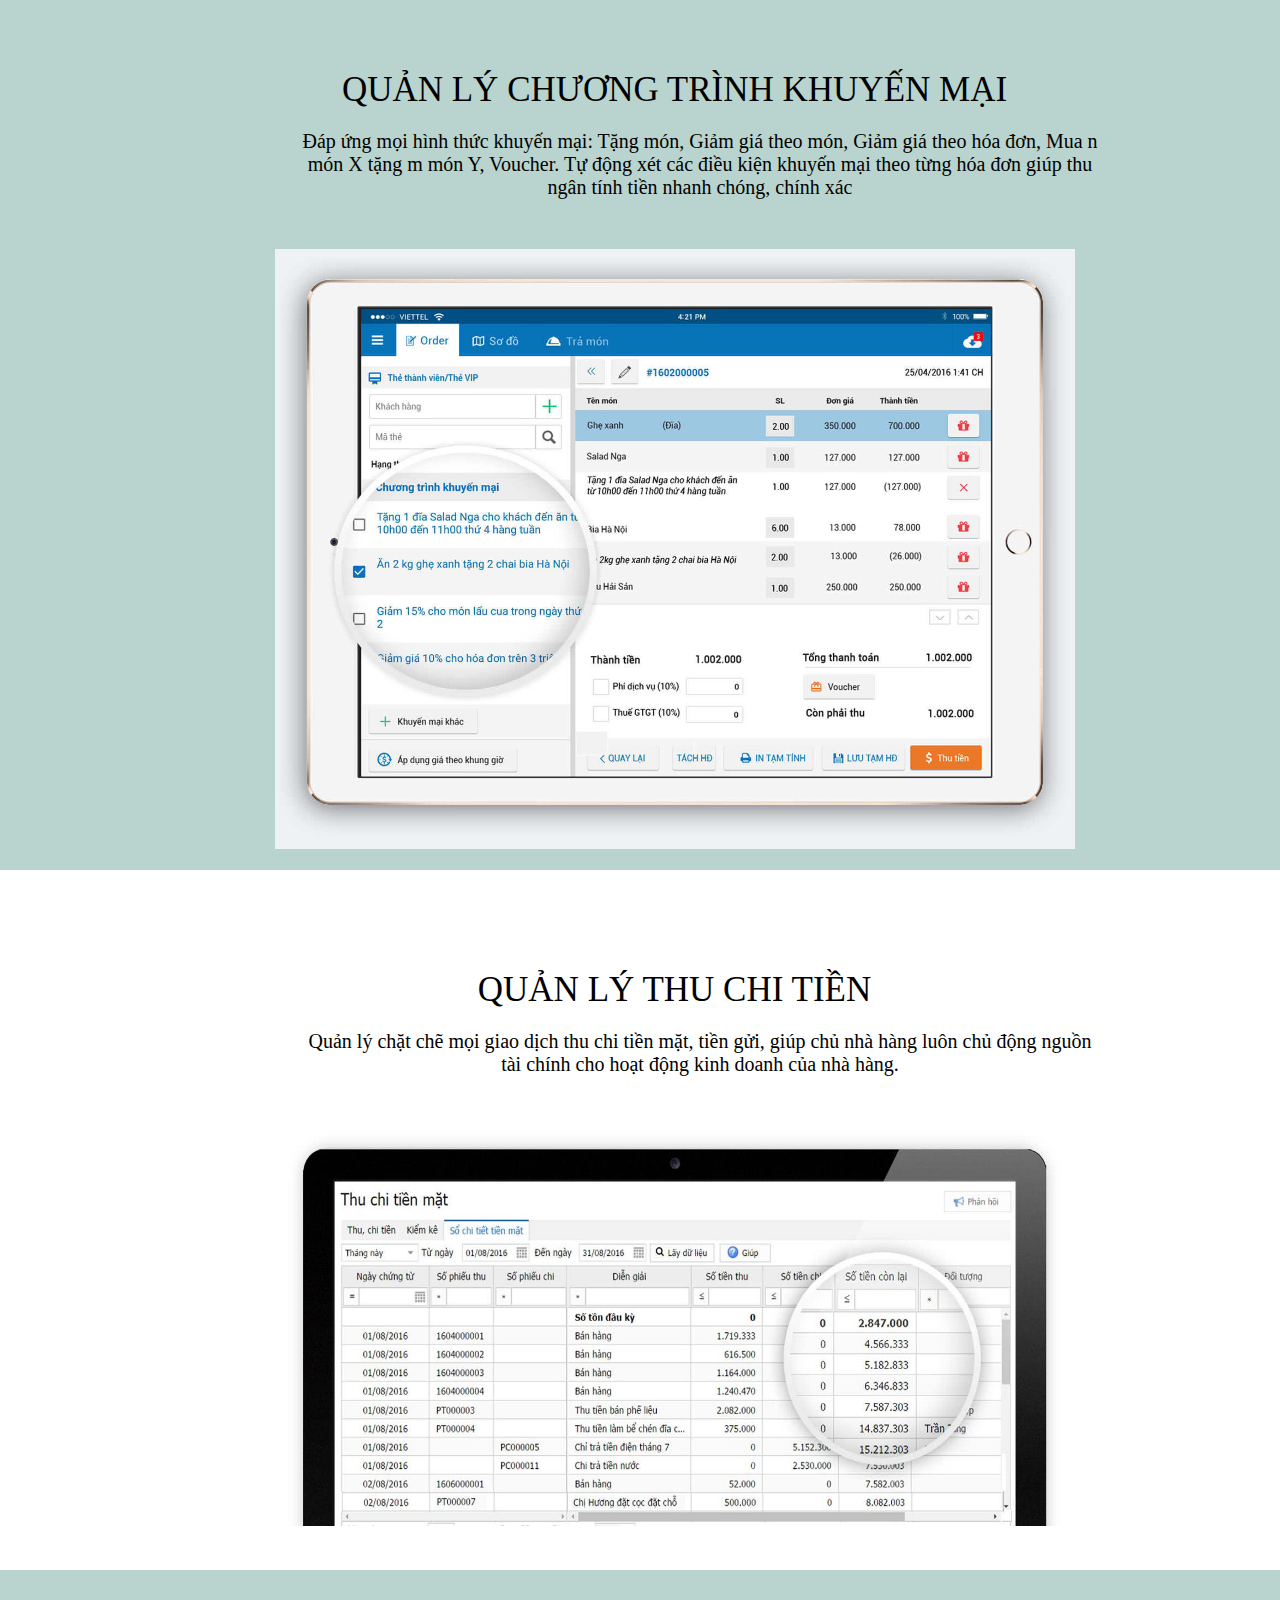
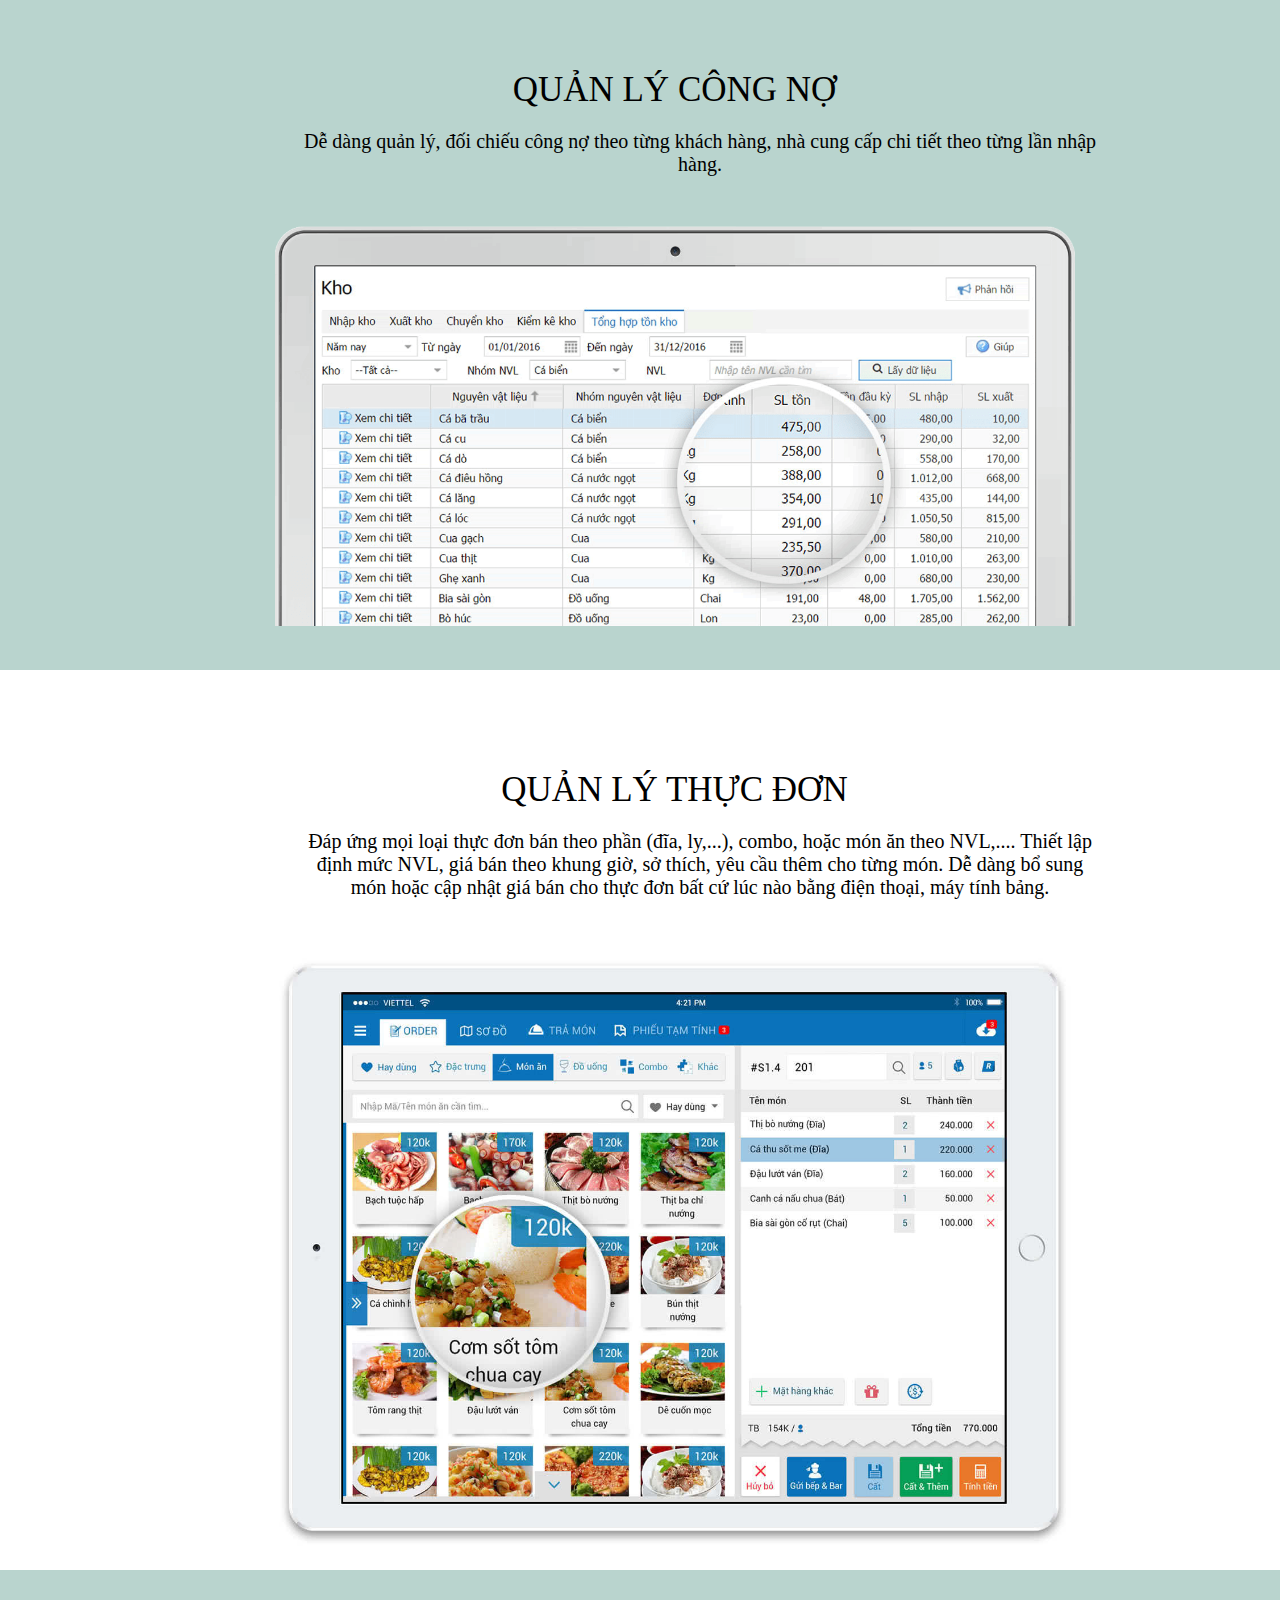
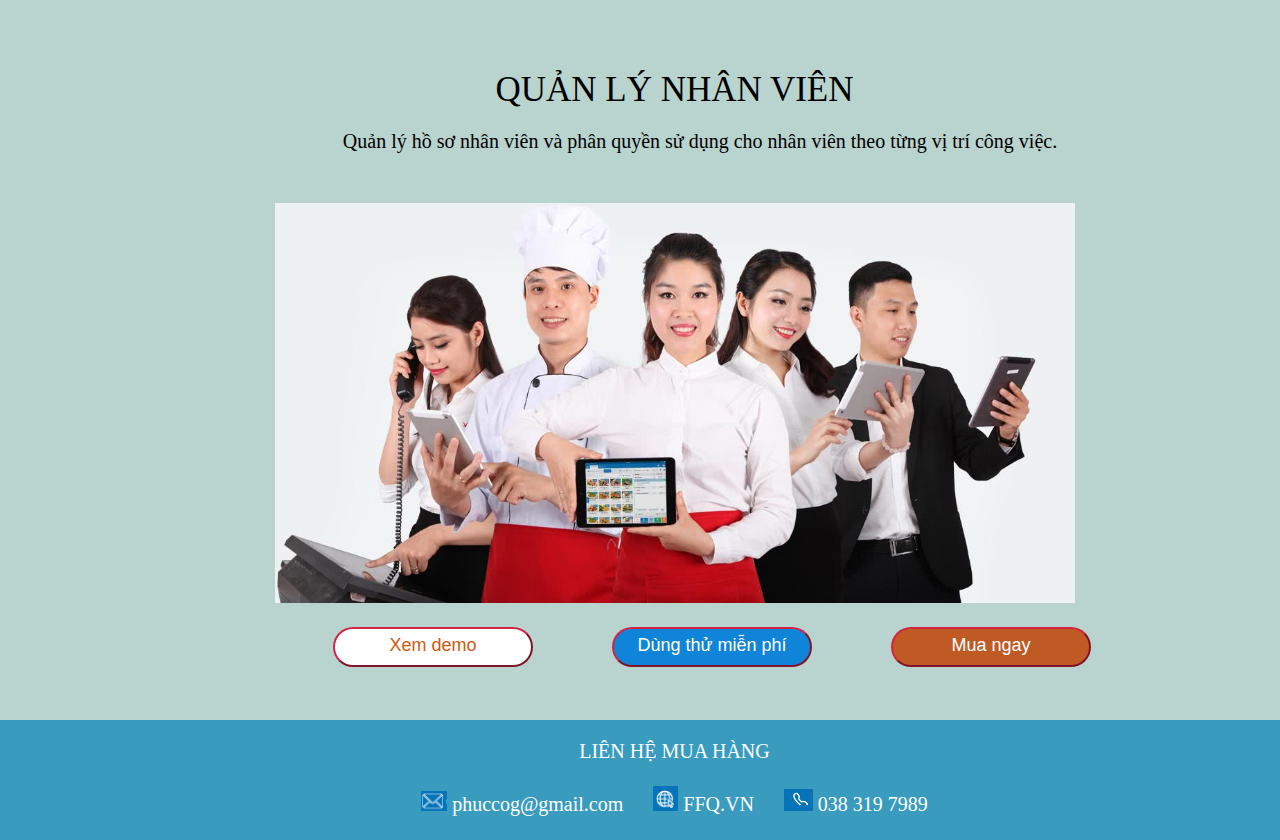
<file: VoCongPhuc_ThietkewebBanphanmemQuanlyNhahang/Tinhnang.html>
<!doctype html>
<html>
<head>
<meta name="viewport" content="width=device-width,initial-scale=1"/>
<meta charset="utf-8">
<title>Tính năng</title>
	<script type="text/javascript" src="jquery-3.3.1.min.js"></script>
	<link href="tinhnang.css" type="text/css" rel="stylesheet">
	<link rel="shortcut icon" type="image/png" href="image/thunderstorm.png"/>
</head>

<body>
	<div align="center" id="l">
		<a href="index.html" id="da"><img src="image/cooltext321978188216908.png" height="50"></a>
	
		<a href="Tintuc.html" id="tinhnang">TIN TỨC</a>
		<a href="Tinhnang.html" id="tinhnang1">TÍNH NĂNG</a>
		<a href="Hotro.html" id="tinhnang">HỖ TRỢ</a>
		<a href="Baogia.html" id="tinhnang">BÁO GIÁ</a></div>
	<header>
		
	</header>
	<nav>
		<p id="nghiepvu"> NGHIỆP VỤ BÁN HÀNG </p>
		<p id="nd">Đáp ứng nghiệp vụ tất cả các bộ phận tham gia bán hàng trên mọi thiết bị</p>
	</nav>
	<article>
	<aside>
		<div id="left">
		<p id="noidung">Tính năng cho <b>Lễ Tân</b></p>
		</div >
		<div id="right">
			<div id="GA">
			<p id="noidung">Tính năng cho <b>NV Phục Vụ</b></p>
			</div>
			<div id="GB">
			<p id="noidung">Tính năng cho <b>Thu Ngân</b></p>
			</div>
			<div id="GC">
			<p id="noidung">Tính năng cho <b>Nhân viên bếp/bar</b></p>
			</div>
			<div id="GD">
			<p id="noidung">Tính năng cho <b>Nhân viên chạy bàn</b></p>
			</div>
		</div>
		<div id="s"> 
			<a href="#"><button class="gs" id="a">Xem demo</button> </a>
			<a href="#"><button class="gs" id="b">Dùng thử miễn phí</button> </a>
			<a href="#"><button class="gs" id="c">Mua ngay</button> </a>
		</div>
	</aside>
	<section>
		<div class="detail-f-list-item-box">
                    <div class="detail-f-list-item-box-title">TÍNH NĂNG CHO LỄ TÂN</div>
                    <div class="detail-f-list-item-box-desc">Không bỏ sót mọi yêu cầu đặt chỗ</div>
                    <div class="detail-f-list-item-box-list">
                        <ul id="list">
                            <li><b id="blue">🔵</b>&emsp;
								Dễ dàng kiểm tra tình trạng bàn trống để ghi nhận đặt chỗ</li>
                            <li><b id="blue">🔵</b>&emsp;
								Ghi nhận đặt món, đặt tiền trước của khách</li>
                            <li><b id="blue">🔵</b>&emsp;
								Đáp ứng tốt nghiệp vụ xếp bàn, nhận bàn, hủy đặt chỗ</li>
                            <li><b id="blue">🔵</b>&emsp;
								Quản lý chặt chẽ lịch đặt chỗ hàng ngày, chủ động kế hoạch và nguồn lực để phục vụ</li>
                        </ul>
                    </div>
					<div id ="fim">
						<a href="#"><button class="gs">Phim giới thiệu</button></a>
				</div>
		</div>
		<div id ="hinhanhle">
			<img src="image/detail-booking.png" id="anh">
		</div>
		<div id ="hinhanhle2"> <img src="image/detail-order.png" id="anh"></div>
		<div class="detail-f-list-item-box2">
			<div class="detail-f-list-item-box-title">TÍNH NĂNG CHO NHÂN VIÊN BẾP/ BAR</div>
                    <div class="detail-f-list-item-box-desc">Không chế biến nhầm món, bỏ sót yêu cầu chế biến</div>
                    <div class="detail-f-list-item-box-list">
                        <ul id="list">
                            <li><b id="blue">🔵</b>&emsp;
								Tức thời nhận danh sách món cần chế biến ngay khi khách gọi món</li>
                            <li><b id="blue">🔵</b>&emsp;
								Xem nhanh danh sách món cần chế biến trên máy tính bảng, tivi rất trực quan</li>
                            <li><b id="blue">🔵</b>&emsp;
								Xem tổng số lượng món cần chế biến tại cùng thời điểm để chế biến cùng lúc</li>
                            <li><b id="blue">🔵</b>&emsp;
								Thông báo trả món, báo hết/báo còn món trực tiếp trên máy tính bảng</li>
                        </ul>
                    </div>
					<div id ="fim">
						<a href="#"><button class="gs">Phim giới thiệu</button></a>
			</div>
			</div>
		<div class="detail-f-list-item-box2">
			<div class="detail-f-list-item-box-title">TÍNH NĂNG CHO NHÂN VIÊN PHỤC VỤ</div>
                    <div class="detail-f-list-item-box-desc">Order dễ dàng, nhanh chóng - Không bị nhầm/bỏ sót món</div>
                    <div class="detail-f-list-item-box-list">
                        <ul id="list">
                            <li><b id="blue">🔵</b>&emsp;
								Giới thiệu món và ghi order bằng điện thoại, máy tính bảng</li>
                            <li><b id="blue">🔵</b>&emsp;
								Tức thời chuyển yêu cầu chế biến cho bếp/bar ngay tại bàn</li>
                            <li><b id="blue">🔵</b>&emsp;
								Theo dõi tình hình chế biến, trả món, thông báo hết món bất cứ lúc nào</li>
                            <li><b id="blue">🔵</b>&emsp;
								Kiểm đồ, chuyển yêu cầu thanh toán, nhận phiếu tạm tính ngay trên điện thoại, máy tính bảng</li>
                        </ul>
                    </div>
					<div id ="fim">
						<a href="#"><button class="gs">Phim giới thiệu</button></a>
		</div>
			</div>
		<div id ="hinhanhle2"> <img src="image/detail-bar.png" id="anh"></div>
	</section>
		<aside id="f2">
		<div id="sidef2">
		<p id="nghiepvu">TÍNH NĂNG CHO THU NGÂN</p>
		<p id="nd">Tính tiền nhanh chóng, chính xác - Hỗ trợ mọi hình thức thanh toán </p>
		</div>
		<div id="ndtinhnang">
			<ul id="list">
				<li><b id="blue">🔵</b>&emsp;Dễ dàng biết order nào đang yêu cầu thanh toán để tính tiền kịp thời</li>
				<li><b id="blue">🔵</b>&emsp;Tự động áp dụng khuyến mại, giá bán theo khung giờ khi tính tiền</li>
				<li><b id="blue">🔵</b>&emsp;Hỗ trợ nhiều hình thức thanh toán: tiền mặt, thẻ, voucher, ghi nợ, tích hợp các hình thức thanh toán di động (mPOS)</li>
				<li><b id="blue">🔵</b>&emsp;Quản lý chặt chẽ tiền thu được theo từng hình thức thanh toán, tránh nhầm lẫn, thất thoát tiền</li>
				<li><b id="blue">🔵</b>&emsp;Quản lý giao - nhận ca, tự động tổng hợp báo cáo bán hàng trong ca làm việc</li>
			</ul> 
			</div>
			<div id="anhtinhnang"><img src="image/f-detail-cashier (1).jpg" id="atn"></div>
		</aside>
		<div id="tinhnangQuanly">
			<p id="nghiepvu2">TÍNH NĂNG CHO CHỦ NHÀ HÀNG/ QUẢN LÝ</p>
			<p id="nd1"> Quản lý nhà hàng từ xa đơn giản và hiệu quả</p>
			<div id="noidugQL">
			<ul id="list">
				<li><b id="blue">🔵</b>&emsp;Dễ dàng biết order nào đang yêu cầu thanh toán để tính tiền kịp thời</li>
				<li><b id="blue">🔵</b>&emsp;Tự động áp dụng khuyến mại, giá bán theo khung giờ khi tính tiền</li>
				<li><b id="blue">🔵</b>&emsp;Hỗ trợ nhiều hình thức thanh toán: tiền mặt, thẻ, voucher, ghi nợ, tích hợp các hình thức thanh toán di động (mPOS)</li>
				<li><b id="blue">🔵</b>&emsp;Quản lý chặt chẽ tiền thu được theo từng hình thức thanh toán, tránh nhầm lẫn, thất thoát tiền</li>
				<li><b id="blue">🔵</b>&emsp;Quản lý giao - nhận ca, tự động tổng hợp báo cáo bán hàng trong ca làm việc</li>
			</ul> </div>
			<div id ="fimTT">
						<a href="#"><button class="gs">Phim giới thiệu</button></a>
		</div>
		</div>
		<div id="s"> 
			<a href="#"><button class="gs" id="a">Xem demo</button> </a>
			<a href="index.html"><button class="gs" id="b">Dùng thử miễn phí</button> </a>
			<a href="index.html"><button class="gs" id="c">Mua ngay</button> </a>
		</div>
		<div id="QLMH">
		<p id="nghiepvu3">QUẢN LÝ MUA HÀNG</p>
			<p id="nd2">Chỉ cần tối đa 10 phút mỗi ngày, chủ nhà hàng có thể xác định ngay được số lượng NVL cần mua theo số món đặt trước hoặc số món đã bán kỳ trước. FFQ.VN giúp chủ nhà hàng quản lý tình hình đặt hàng, nhận hàng, trả lại hàng theo từng mặt hàng và công nợ phải trả chi tiết theo từng nhà cung cấp.</p>
		<div align="center"> <img src="image/purchase.jpg" width="800" height="400"></div>
		</div>
		<div id="QLTK">
			<p id="nghiepvu3">QUẢN LÝ TỒN KHO NGUYÊN VẬT LIỆU(NVL)</p>
			<p id="nd2">FFQ.VN giúp chủ nhà hàng luôn chủ động biết được tình hình nhập, xuất, tồn kho nguyên vật liệu (NVL) để có kế hoạch mua NVL kịp thời và hợp lý, tránh việc ngưng trệ bán hàng do thiếu NVL hoặc mua thừa NVL dùng không kịp.</p>
			<div align="center"><img src="image/stock.png" id="anhTK"></div>

		</div>  
		<div id="QLCTKM">
			<p id="nghiepvu3">QUẢN LÝ CHƯƠNG TRÌNH KHUYẾN MẠI</p>
			<p id="nd2">Đáp ứng mọi hình thức khuyến mại: Tặng món, Giảm giá theo món, Giảm giá theo hóa đơn, Mua n món X tặng m món Y, Voucher. Tự động xét các điều kiện khuyến mại theo từng hóa đơn giúp thu ngân tính tiền nhanh chóng, chính xác</p>
			<div align="center"><img src="image/promotion.jpg" id="anhCTKM"></div>
		</div>
		<div id="QLTPT">
			<p id="nghiepvu3">QUẢN LÝ THU CHI TIỀN</p>
			<p id="nd2">Quản lý chặt chẽ mọi giao dịch thu chi tiền mặt, tiền gửi, giúp chủ nhà hàng luôn chủ động nguồn tài chính cho hoạt động kinh doanh của nhà hàng.</p>
			<div align="center"> <img src="image/thuchi.jpg" id="anhTK"></div>
		</div>
		<div id="QLCN">
			<p id="nghiepvu3">QUẢN LÝ CÔNG NỢ</p>
			<p id="nd2">Dễ dàng quản lý, đối chiếu công nợ theo từng khách hàng, nhà cung cấp chi tiết theo từng lần nhập hàng.</p>
			<div align="center"> <img src="image/stock.png" id="anhTK"></div>
		</div>
		<div id="QLTD">
			<p id="nghiepvu3">QUẢN LÝ THỰC ĐƠN</p>
			<p id="nd2">Đáp ứng mọi loại thực đơn bán theo phần (đĩa, ly,...), combo, hoặc món ăn theo NVL,.... Thiết lập định mức NVL, giá bán theo khung giờ, sở thích, yêu cầu thêm cho từng món. Dễ dàng bổ sung món hoặc cập nhật giá bán cho thực đơn bất cứ lúc nào bằng điện thoại, máy tính bảng.</p>
			<div align="center"> <img src="image/menu.jpg" id="anhCTKM"></div>
		</div>
		<div id="QLNV">
			<p id="nghiepvu3">QUẢN LÝ NHÂN VIÊN</p>
			<p id="nd2">Quản lý hồ sơ nhân viên và phân quyền sử dụng cho nhân viên theo từng vị trí công việc.</p>
			<div align="center"><img src="image/employee.jpg" id="anhTK"></div>
			<div id="s"> 
			<a href="#"><button class="gs" id="a">Xem demo</button> </a>
			<a href="index.html"><button class="gs" id="b">Dùng thử miễn phí</button> </a>
			<a href="index.html"><button class="gs" id="c">Mua ngay</button> </a>
		</div>
		</div>
	</article>
	<footer>
		<div> <p> LIÊN HỆ MUA HÀNG </p><br><p><img src="image/Capture2.PNG" height="20">&nbsp;<a href="mailto:phuccog@gmail.com" id="white">phuccog@gmail.com</a> &emsp; <img src="image/capture3.PNG"><a href="index.html" id="white">&nbsp;FFQ.VN</a> &emsp; <img src="image/Capture4.PNG">&nbsp;<a href="tel:0383197989" id="white">038 319 7989</a></p></div>
	</footer>
</body>
</html>
</file>
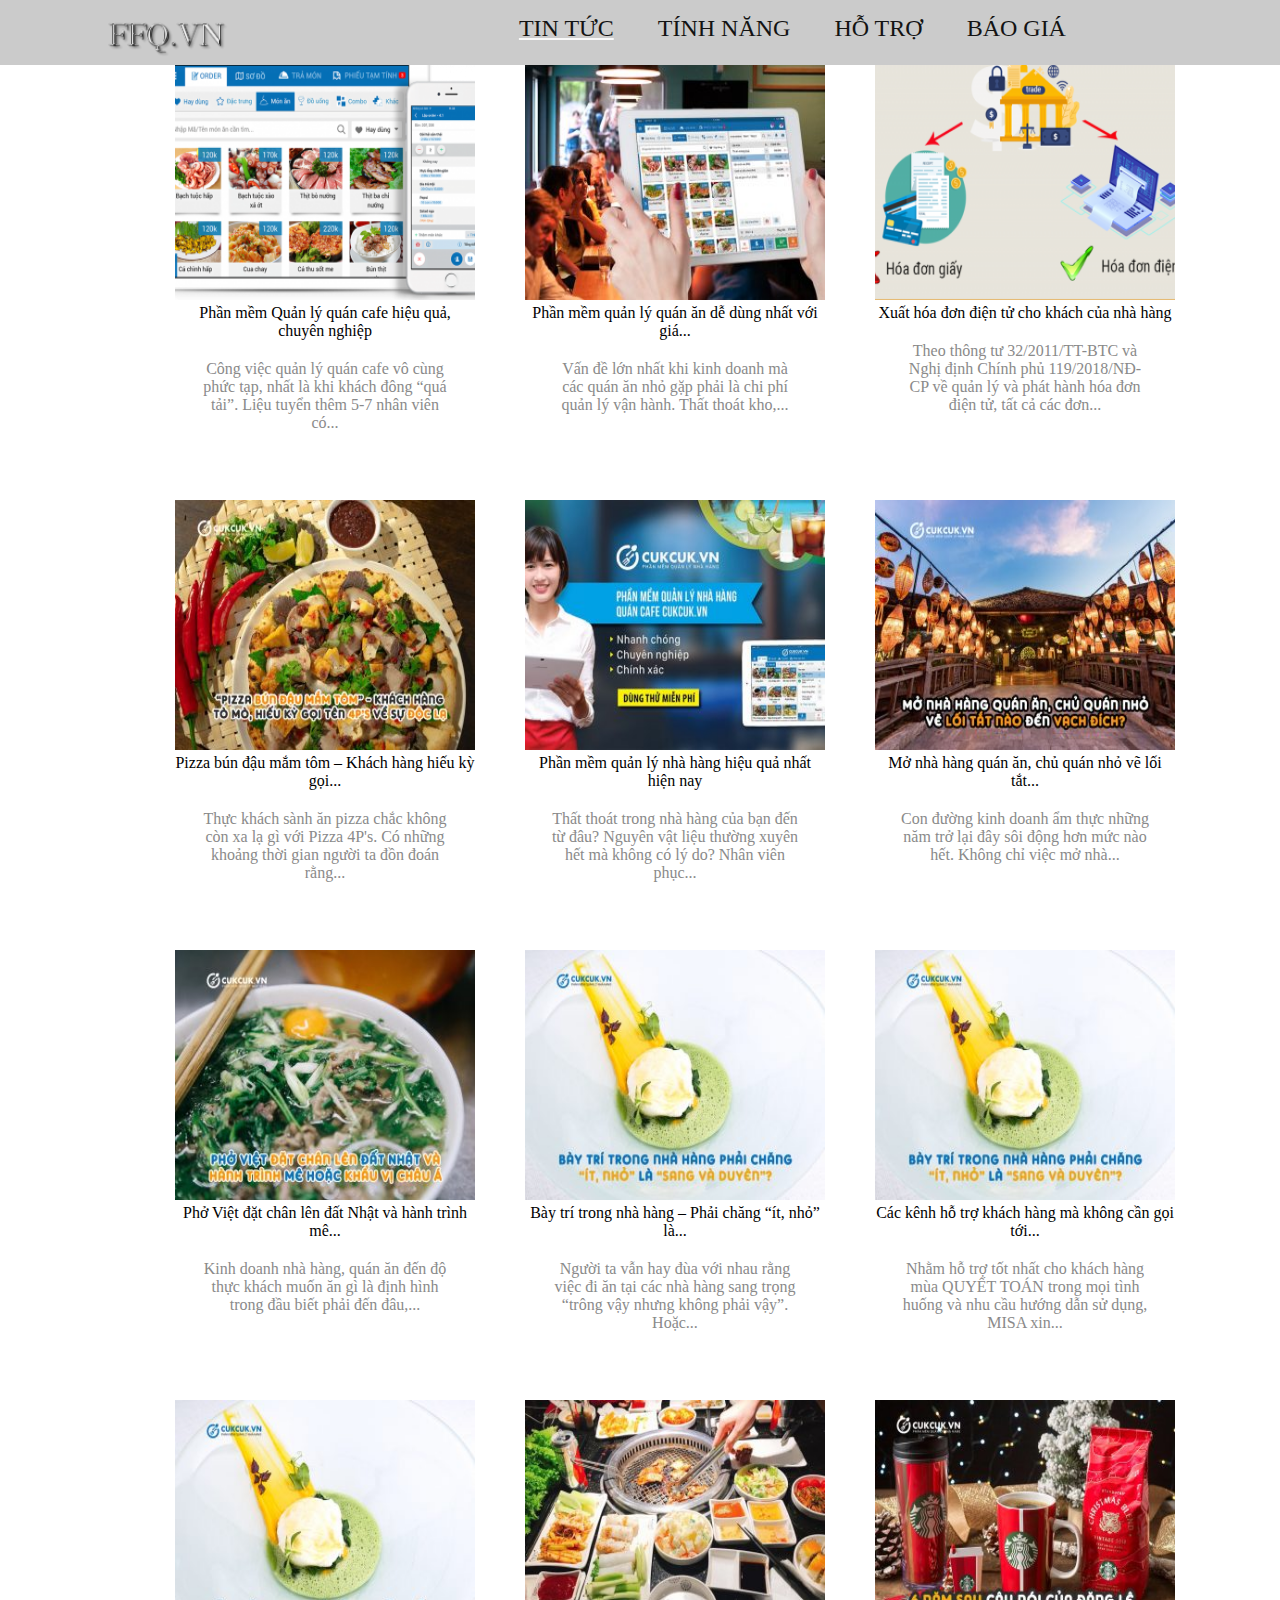
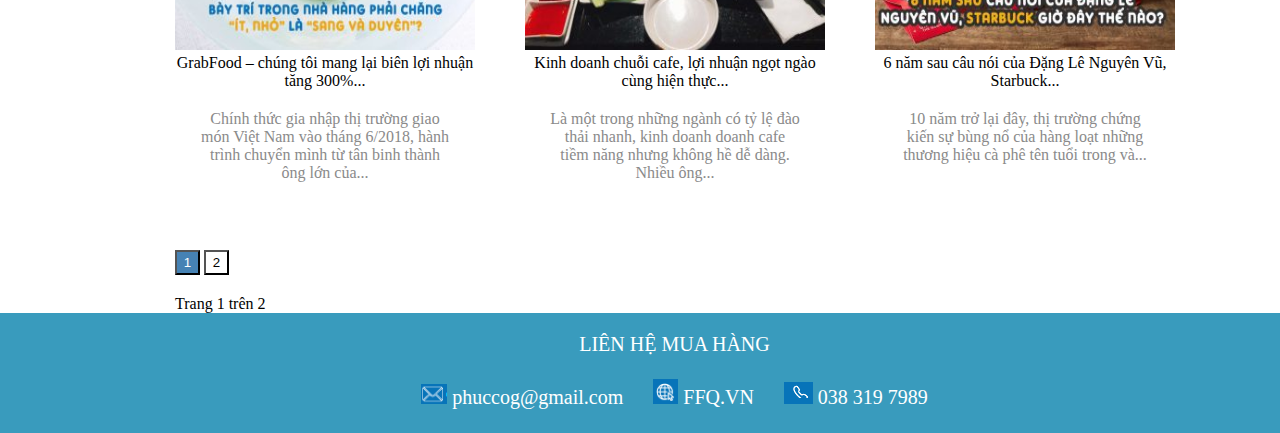
<file: VoCongPhuc_ThietkewebBanphanmemQuanlyNhahang/Tintuc.html>
<!doctype html>
<html>
<head>
<meta charset="utf-8">
<title>Tin Tức</title>
	<script type="text/javascript" src="jquery-3.3.1.min.js"></script>
	<link href="tintuc.css" type="text/css" rel="stylesheet">
	<link rel="shortcut icon" type="image/png" href="image/thunderstorm.png"/>
</head>

<body>
	<header>
		<div align="center" id="l">
		<a href="index.html" id="da"><img src="image/cooltext321978188216908.png" height="50"></a>
	
		<a href="Tintuc.html" id="tinhnang1">TIN TỨC</a>
		<a href="Tinhnang.html" id="tinhnang">TÍNH NĂNG</a>
		<a href="Hotro.html" id="tinhnang">HỖ TRỢ</a>
		<a href="Baogia.html" id="tinhnang">BÁO GIÁ</a></div>
	</header>
	<article>
		<div align="center" id="TT">
		<div id="tintuc">
			<img src="image/Image tin tuc/Page2/phan-mem-quan-ly-quan-cafe-cukcuk-324x235.png" id="img"><br>
			<a href="#" id="link">Phần mềm Quản lý quán cafe hiệu quả, chuyên nghiệp</a>
			<p id="nd">Công việc quản lý quán cafe vô cùng phức tạp, nhất là khi khách đông “quá tải”. Liệu tuyển thêm 5-7 nhân viên có...</p>
		</div>
		<div id="tintuc1">
			<img src="image/Image tin tuc/Page2/phần-mềm-quản-lý-nhà-hàng-324x235.jpg" id="img"><br>
			<a href="#" id="link">Phần mềm quản lý quán ăn dễ dùng nhất với giá...</a>
			<p id="nd">Vấn đề lớn nhất khi kinh doanh mà các quán ăn nhỏ gặp phải là chi phí quản lý vận hành. Thất thoát kho,...</p>
		</div>
		<div id="tintuc1">
			<img src="image/Image tin tuc/Page2/cukcuk-meinvoice-1-324x235.png" id="img"><br>
			<a href="#" id="link">Xuất hóa đơn điện tử cho khách của nhà hàng</a>
			<p id="nd">Theo thông tư 32/2011/TT-BTC và Nghị định Chính phủ 119/2018/NĐ-CP về quản lý và phát hành hóa đơn điện tử, tất cả các đơn...</p>
		</div>
		<div id="tintuc">
			<img src="image/Image tin tuc/Page2/3003-324x235.jpg" id="img"><br>
			<a href="#" id="link">Pizza bún đậu mắm tôm – Khách hàng hiếu kỳ gọi...</a>
			<p id="nd">Thực khách sành ăn pizza chắc không còn xa lạ gì với Pizza 4P's. Có những khoảng thời gian người ta đồn đoán rằng...</p>
		</div>
		<div id="tintuc1">
			<img src="image/Image tin tuc/Page2/a3a310592a18c3469a09-324x235.jpg" id="img"><br>
			<a href="#" id="link">Phần mềm quản lý nhà hàng hiệu quả nhất hiện nay</a>
			<p id="nd">Thất thoát trong nhà hàng của bạn đến từ đâu? Nguyên vật liệu thường xuyên hết mà không có lý do? Nhân viên phục...</p>
		</div>
		<div id="tintuc1">
			<img src="image/Image tin tuc/Page2/180303-324x235.jpg" id="img"><br>
			<a href="#" id="link">Mở nhà hàng quán ăn, chủ quán nhỏ vẽ lối tắt...</a>
			<p id="nd">Con đường kinh doanh ẩm thực những năm trở lại đây sôi động hơn mức nào hết. Không chỉ việc mở nhà...</p>
		</div>
		<div id="tintuc">
			<img src="image/Image tin tuc/Page2/140319-324x235.jpg" id="img"><br>
			<a href="#" id="link">Phở Việt đặt chân lên đất Nhật và hành trình mê...</a>
			<p id="nd">Kinh doanh nhà hàng, quán ăn đến độ thực khách muốn ăn gì là định hình trong đầu biết phải đến đâu,...</p>
		</div>
		<div id="tintuc1">
			<img src="image/Image tin tuc/Page2/1103-324x235.jpg" id="img"><br>
			<a href="#" id="link">Bày trí trong nhà hàng – Phải chăng “ít, nhỏ” là...</a>
			<p id="nd">Người ta vẫn hay đùa với nhau rằng việc đi ăn tại các nhà hàng sang trọng “trông vậy nhưng không phải vậy”. Hoặc...</p>
		</div>
		<div id="tintuc1">
			<img src="image/Image tin tuc/Page2/1103-324x235.jpg" id="img"><br>
			<a href="#" id="link">Các kênh hỗ trợ khách hàng mà không cần gọi tới...</a>
			<p id="nd">Nhằm hỗ trợ tốt nhất cho khách hàng mùa QUYẾT TOÁN trong mọi tình huống và nhu cầu hướng dẫn sử dụng, MISA xin...</p>
		</div>
		<div id="tintuc">
			<img src="image/Image tin tuc/Page2/1103-324x235.jpg" id="img"><br>
			<a href="#" id="link">GrabFood – chúng tôi mang lại biên lợi nhuận tăng 300%...</a>
			<p id="nd">Chính thức gia nhập thị trường giao món Việt Nam vào tháng 6/2018, hành trình chuyển mình từ tân binh thành ông lớn của...</p>
		</div>
		<div id="tintuc1">
			<img src="image/Image tin tuc/10-nha-hang-ngon-van-nguoi-me-tai-ha-noi-324x235.jpg" id="img"><br>
			<a href="#" id="link">Kinh doanh chuỗi cafe, lợi nhuận ngọt ngào cùng hiện thực...</a>
			<p id="nd">Là một trong những ngành có tỷ lệ đào thải nhanh, kinh doanh doanh cafe tiềm năng nhưng không hề dễ dàng. Nhiều ông...</p>
		</div>
		<div id="tintuc1">
			<img src="image/Image tin tuc/Page2/260201-324x235.jpg" id="img"><br>
			<a href="#" id="link">6 năm sau câu nói của Đặng Lê Nguyên Vũ, Starbuck...</a>
			<p id="nd">10 năm trở lại đây, thị trường chứng kiến sự bùng nổ của hàng loạt những thương hiệu cà phê tên tuổi trong và...</p>
		</div>
		
		</div><div id="page"> <a href="Tintuc.html"><button id="ss"> 1 </button></a> <a href="Tintucpage2.html"><button id="s2">2</button></a> <p id="KT">Trang 1 trên 2</p></div>
	</article>
	<footer>
		<div> <p> LIÊN HỆ MUA HÀNG </p><br><p><img src="image/Capture2.PNG" height="20">&nbsp;<a href="mailto:phuccog@gmail.com" id="white">phuccog@gmail.com</a> &emsp; <img src="image/capture3.PNG"><a href="index.html" id="white">&nbsp;FFQ.VN</a> &emsp; <img src="image/Capture4.PNG">&nbsp;<a href="tel:0383197989" id="white">038 319 7989</a></p></div>
	</footer>
</body>
</html>
</file>
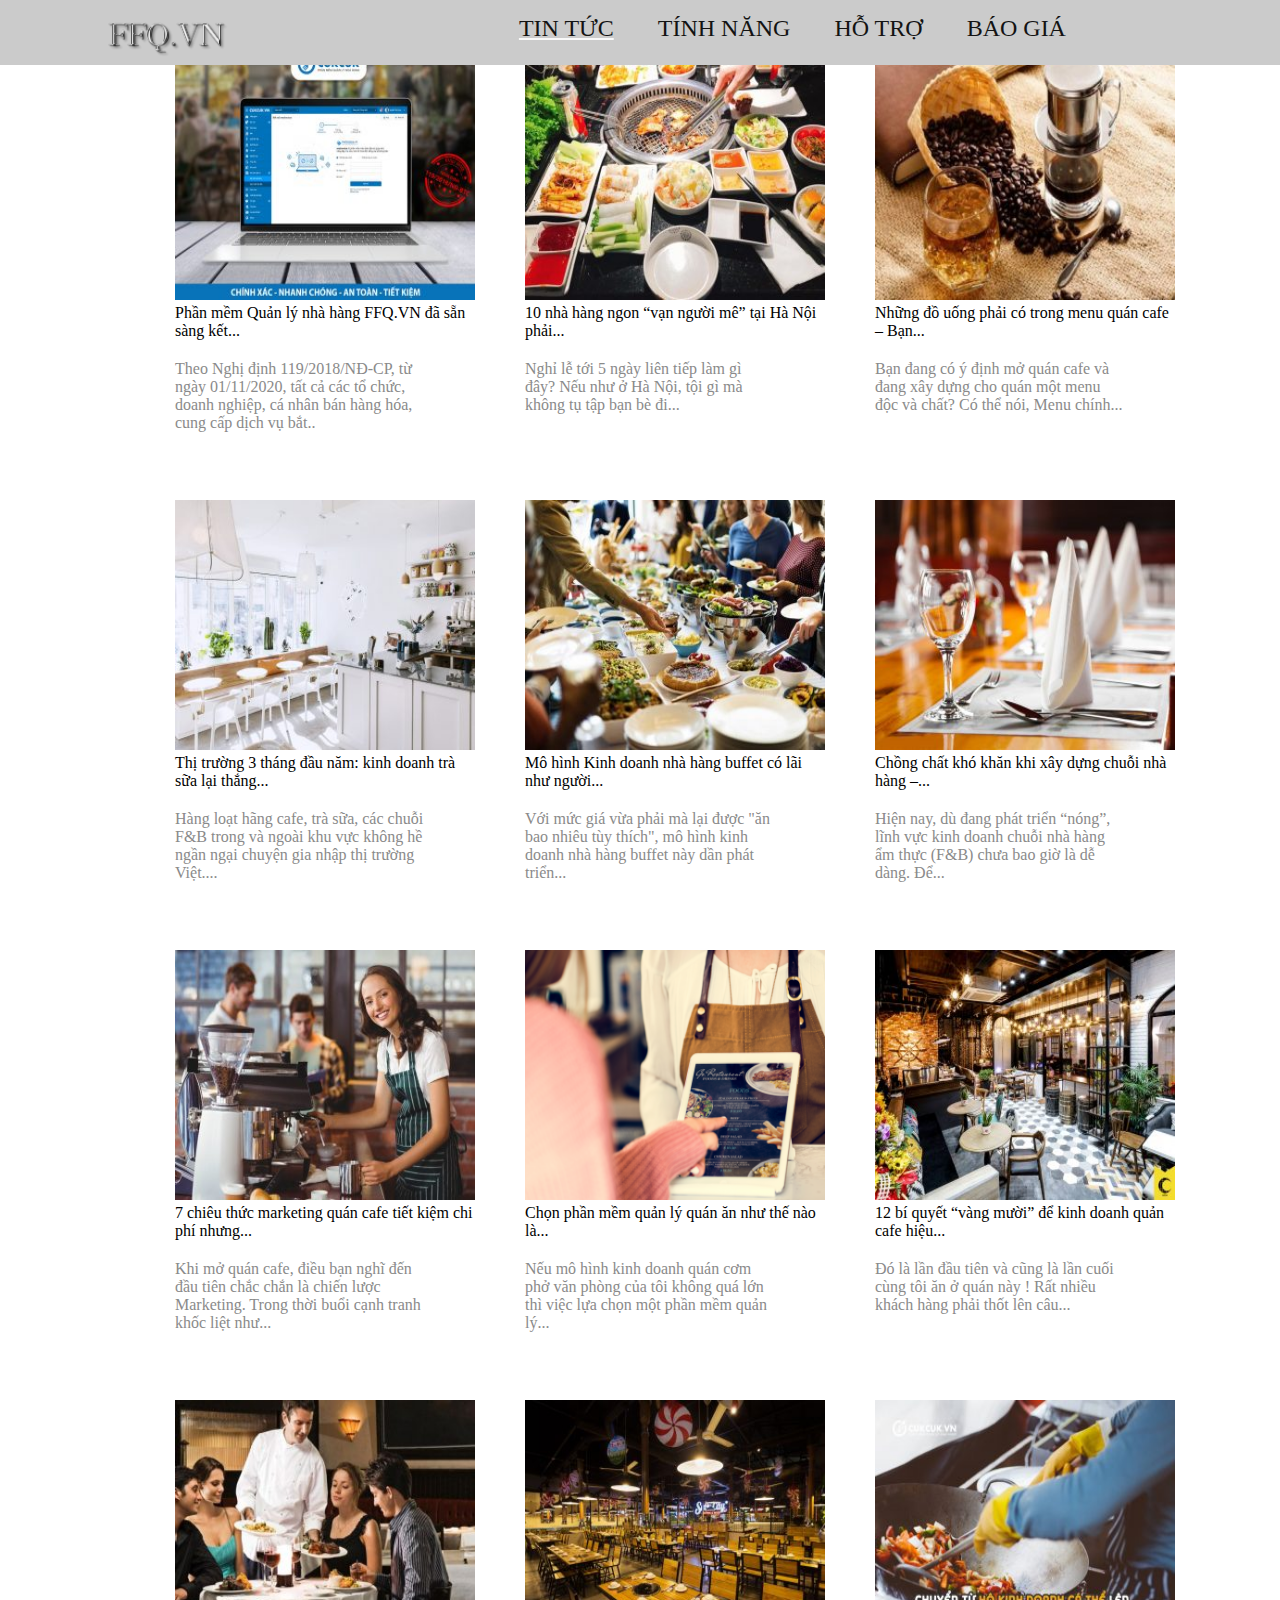
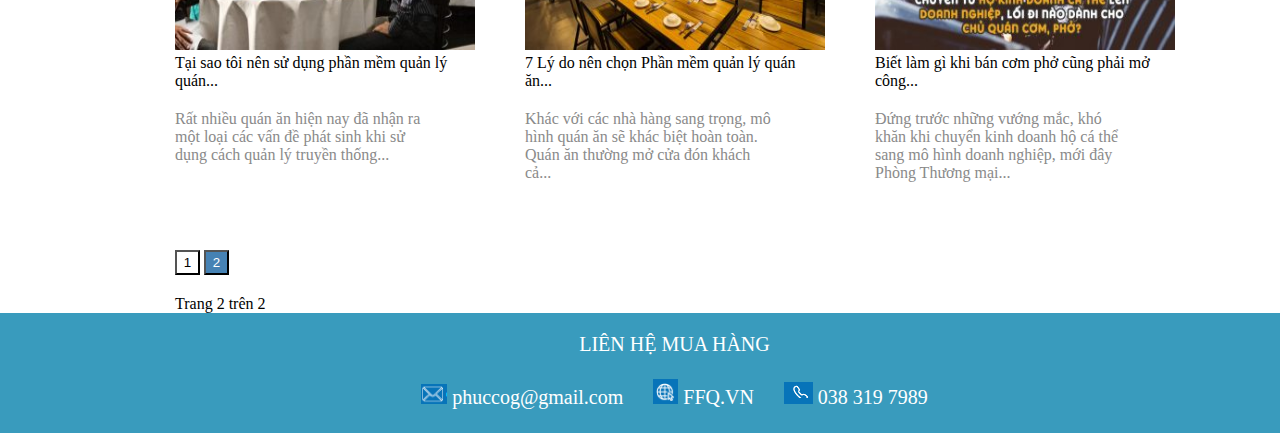
<file: VoCongPhuc_ThietkewebBanphanmemQuanlyNhahang/Tintucpage2.html>
<!doctype html>
<html>
<head>
<meta charset="utf-8">
<title>Tin Tức/Page2</title>
	<script type="text/javascript" src="jquery-3.3.1.min.js"></script>
	<link href="tintuc.css" type="text/css" rel="stylesheet">
	<link rel="shortcut icon" type="image/png" href="image/thunderstorm.png"/>
</head>

<body>
	<header>
		<div align="center" id="l">
		<a href="index.html" id="da"><img src="image/cooltext321978188216908.png" height="50"></a>
	
		<a href="Tintuc.html" id="tinhnang1">TIN TỨC</a>
		<a href="Tinhnang.html" id="tinhnang">TÍNH NĂNG</a>
		<a href="Hotro.html" id="tinhnang">HỖ TRỢ</a>
		<a href="Baogia.html" id="tinhnang">BÁO GIÁ</a></div>
	</header>
	<article>
		<div id="TT">
		<div id="tintuc">
			<img src="image/Image tin tuc/kết-nối-mein-324x235.jpg" id="img"><br>
			<a href="#" id="link">Phần mềm Quản lý nhà hàng FFQ.VN đã sẵn sàng kết...</a>
			<p id="nd">Theo Nghị định 119/2018/NĐ-CP, từ ngày 01/11/2020, tất cả các tổ chức, doanh nghiệp, cá nhân bán hàng hóa, cung cấp dịch vụ bắt..</p>
		</div>
		<div id="tintuc1">
			<img src="image/Image tin tuc/10-nha-hang-ngon-van-nguoi-me-tai-ha-noi-324x235.jpg" id="img"><br>
			<a href="#" id="link">10 nhà hàng ngon “vạn người mê” tại Hà Nội phải...</a>
			<p id="nd">Nghỉ lễ tới 5 ngày liên tiếp làm gì đây? Nếu như ở Hà Nội, tội gì mà không tụ tập bạn bè đi...</p>
		</div>
		<div id="tintuc1">
			<img src="image/Image tin tuc/cafe-pha-phin-324x235.jpg" id="img"><br>
			<a href="#" id="link">Những đồ uống phải có trong menu quán cafe – Bạn...</a>
			<p id="nd">Bạn đang có ý định mở quán cafe và đang xây dựng cho quán một menu độc và chất? Có thể nói, Menu chính...</p>
		</div>
		<div id="tintuc">
			<img src="image/Image tin tuc/menu-scandinavian-design-1-324x235.jpg" id="img"><br>
			<a href="#" id="link">Thị trường 3 tháng đầu năm: kinh doanh trà sữa lại thắng...</a>
			<p id="nd">Hàng loạt hãng cafe, trà sữa, các chuỗi F&B trong và ngoài khu vực không hề ngần ngại chuyện gia nhập thị trường Việt....</p>
		</div>
		<div id="tintuc1">
			<img src="image/Image tin tuc/kinh-doanh-nha-hang-buffet-324x235.jpg" id="img"><br>
			<a href="#" id="link">Mô hình Kinh doanh nhà hàng buffet có lãi như người...</a>
			<p id="nd">Với mức giá vừa phải mà lại được "ăn bao nhiêu tùy thích", mô hình kinh doanh nhà hàng buffet này dần phát triển...</p>
		</div>
		<div id="tintuc1">
			<img src="image/Image tin tuc/chong-chat-kho-khan-khi-mo-chuoi-nha-hang-324x235.jpg" id="img"><br>
			<a href="#" id="link">Chồng chất khó khăn khi xây dựng chuỗi nhà hàng –...</a>
			<p id="nd">Hiện nay, dù đang phát triển “nóng”, lĩnh vực kinh doanh chuỗi nhà hàng ẩm thực (F&B) chưa bao giờ là dễ dàng. Để...</p>
		</div>
		<div id="tintuc">
			<img src="image/Image tin tuc/marketing-quan-cafe-324x235.jpg" id="img"><br>
			<a href="#" id="link">7 chiêu thức marketing quán cafe tiết kiệm chi phí nhưng...
</a>
			<p id="nd">Khi mở quán cafe, điều bạn nghĩ đến đầu tiên chắc chắn là chiến lược Marketing. Trong thời buổi cạnh tranh khốc liệt như...</p>
		</div>
		<div id="tintuc1">
			<img src="image/Image tin tuc/17012-324x235.png" id="img"><br>
			<a href="#" id="link">Chọn phần mềm quản lý quán ăn như thế nào là...</a>
			<p id="nd">Nếu mô hình kinh doanh quán cơm phở văn phòng của tôi không quá lớn thì việc lựa chọn một phần mềm quản lý...</p>
		</div>
		<div id="tintuc1">
			<img src="image/Image tin tuc/Quản-lý-thời-đại-4.0-324x235.jpg" id="img"><br>
			<a href="#" id="link">12 bí quyết “vàng mười” để kinh doanh quản cafe hiệu...
</a>
			<p id="nd">Đó là lần đầu tiên và cũng là lần cuối cùng tôi ăn ở quán này !  Rất nhiều khách hàng phải thốt lên câu...</p>
		</div>
		<div id="tintuc">
			<img src="image/Image tin tuc/ky-nang-phuc-vu-nha-hang-1-324x235.jpg" id="img"><br>
			<a href="#" id="link">Tại sao tôi nên sử dụng phần mềm quản lý quán...</a>
			<p id="nd">Rất nhiều quán ăn hiện nay đã nhận ra một loại các vấn đề phát sinh khi sử dụng cách quản lý truyền thống...</p>
		</div>
		<div id="tintuc1">
			<img src="image/Image tin tuc/quan-ly-quan-an-324x235.jpg" id="img"><br>
			<a href="#" id="link">7 Lý do nên chọn Phần mềm quản lý quán ăn...</a>
			<p id="nd">Khác với các nhà hàng sang trọng, mô hình quán ăn sẽ khác biệt hoàn toàn.  Quán ăn thường mở cửa đón khách cả...</p>
		</div>
		<div id="tintuc1">
			<img src="image/Image tin tuc/090419-324x235.jpg" id="img"><br>
			<a href="#" id="link">Biết làm gì khi bán cơm phở cũng phải mở công...</a>
			<p id="nd">Đứng trước những vướng mắc, khó khăn khi chuyển kinh doanh hộ cá thể sang mô hình doanh nghiệp, mới đây Phòng Thương mại...</p>
		</div>
		
		</div><div id="page"> <a href="Tintuc.html"><button id="s3"> 1 </button></a> <a href="Tintucpage2.html"><button id="s1">2</button></a> <p id="KT">Trang 2 trên 2</p></div>
	</article>
	<footer>
		<div> <p> LIÊN HỆ MUA HÀNG </p><br><p><img src="image/Capture2.PNG" height="20">&nbsp;<a href="mailto:phuccog@gmail.com" id="white">phuccog@gmail.com</a> &emsp; <img src="image/capture3.PNG"><a href="index.html" id="white">&nbsp;FFQ.VN</a> &emsp; <img src="image/Capture4.PNG">&nbsp;<a href="tel:0383197989" id="white">038 319 7989</a></p></div>
	</footer>
</body>
</html>
</file>
<file: VoCongPhuc_ThietkewebBanphanmemQuanlyNhahang/baogiao.css>
@charset "utf-8";
/* CSS Document */
*{
	margin: 0px;
	padding: 0px;
}
body{
	width: 1349px;
	height: auto;
	margin: 0 auto;
}
a{
	text-decoration: none;
}
#l{
	padding-top: 15px;
	position: fixed;
	background-color:rgba(203,203,203,1.00);
	width: 1349px;
	height: 50px;
}
#tinhnang{
	clear: both;
	text-align: center;
	font-size: 24px;
	padding-left: 20px;
	padding-right: 20px;

	color: black;
	transition: 0.5s;	
	opacity: 0.9;
	
}
#da{
	float: left;
	font-size: 30px;
	padding-left: 100px;
	color:rgba(121,121,121,1.00);
	transition: 0.5s;	
	opacity: 0.9;
}
#da1{
	float: left;
	font-size: 30px;
	padding-left: 100px;
	color:rgba(121,121,121,1.00);
	transition: 0.5s;	
	opacity: 0.8;
	
}
#tinhnang:hover{
	color: aliceblue;
	font-size: 28px;
	text-decoration: underline;
	text-decoration-color: aliceblue;
	
}
#tinhnang1{
	clear: both;
	text-align: center;
	font-size: 24px;
	padding-left: 20px;
	padding-right: 20px;
	color: black;
	transition: 0.5s;	
	opacity: 0.9;
	text-decoration: underline;
	text-decoration-color: white;
}
#tinhnang1:hover{
	color: aliceblue;
	font-size: 28px;
	text-decoration: underline;
	text-decoration-color: aliceblue;
}
#s{
	clear: both;
	padding-top: 10px;
	text-align: center;
}
.gs{
width: 150px;    
height: 40px;   
font-size: 18px;
color:rgba(49,64,177,1.00);
border-radius: 30px;

margin-top: 300px;
border-color:rgba(49,64,177,1.00);
background-color: white;
}
.gs:hover{
	background-color:rgba(178,179,139,1.00);
}.gs2:hover{
	background-color:rgba(178,179,139,1.00);
}
.gs3:hover{
	background-color:rgba(178,179,139,1.00);
}
.gs4:hover{
	background-color:rgba(178,179,139,1.00);
}
.gs2{
width: 150px;    
height: 40px;   
font-size: 18px;
color:rgba(49,64,177,1.00);
border-radius: 30px;
padding-bottom: 4px;
margin-top: 215px;
border-color:rgba(49,64,177,1.00);
background-color: white;
	
}
.gs3{
width: 150px;    
height: 40px;   
font-size: 18px;
color:rgba(220,67,25,1.00);
border-radius: 30px;
padding-bottom: 4px;
margin-top: 170px;
border-color:rgba(220,67,25,1.00);
background-color: white;
}
.gs4{
width: 150px;    
height: 40px;   
font-size: 18px;
color:rgba(49,64,177,1.00);
border-radius: 30px;
padding-bottom: 4px;
margin-top: 40px;
border-color:rgba(49,64,177,1.00);
background-color: white;
}

header{
	width: 100%;
	height: 1000px;
	background-image: url("image/suno-tieu-chuan-nhat-ban-2018-event-background.png");
	background-size: 100% 1000px;
	background-repeat: no-repeat;
}
header p#s1{
	padding-top: 100px;
	font-size: 35px;
	text-align: center;
	color: white;
}
header p#s2{
	color: white;
	font-size: 25px;
	text-align: center;
	padding-top: 10px;
}
#star1{
	margin-top: 150px;
	width: 250px;
	height: 700px;
	float: left;
	border:2px solid whitesmoke;
	background-color: white;
	box-shadow: 0px 0px 6px rgba(0, 0, 0, 10);

}
#star3{
	margin-left: 180px;
	margin-top: 150px;
	width: 250px;
	height: 700px;
	float: left;
	border:2px solid whitesmoke;
	background-color: white;
	box-shadow: 0px 0px 6px rgba(0, 0, 0, 10);
}
#star2{
	margin-top: 100px;
	width: 250px;
	height: 750px;
	float: left;
	border:2px solid red;
	background-color:white;
}
#tree{
	border-bottom: 2px solid rgba(175,175,175,1.00);
}
#t1{
	font-size: 25px;
	color:rgba(211,85,10,1.00);
	text-align: center;
	padding-top: 70px;
}
#d1{
	font-size: 25px;
	color: blue;
	text-align: center;
	padding-top: 20px;
}
#d2{
	font-size: 35px;
	text-align: center;
	color:#4682B4
	
}
#t2{
	font-size: 35px;
	text-align: center;
	color:rgba(211,85,10,1.00);
}
#d25{
	color: rgba(128,128,128,1.00);
	font-size: 20px;
	text-align: center;
	padding-top: 5px;
}
#d3{
	color: black;
	text-align: center;
	font-size: 20px;
	padding-bottom: 10px;
	padding-top: 20px;
}
#sa{
	padding-top: 20px;
	font-size: 18px;
	list-style: none;
	list-style-image: url("image/submit.PNG");
	padding-left: 50px;
	width: 180px;
	
}
#tree3{
	border-bottom: 2px solid rgba(175,175,175,1.00);
	height: 220px;
}
nav{
	margin-top: 100px;
	height: auto;
}
.aa{
width: 250px;    
height: 40px;   
font-size: 18px;
color:white;
border-radius: 30px;
padding-bottom: 4px;
margin-left: 75px;
margin-top: 10px;
border-color:#4682B4;
background-color: #4682B4
}
.aa:hover{
	background-color: rgba(204,175,176,1.00);
}
#khoitao{
	margin-top: 100px;
}
#Dichvu{
	margin-top: 100px;
	margin-bottom: 50px;
	text-align: center;
	font-size: 30px;
}
#tuvan{
	margin-left: 150px;
	width: 80%;
	height: 150px;
	box-shadow: 0px 0px 6px rgba(0, 0, 0, 10);
}
#tuvan2{
	margin-left: 150px;
	width: 80%;
	height: 200px;
	box-shadow: 0px 0px 6px rgba(0, 0, 0, 10);
}
#tuvan3{
	margin-left: 150px;
	width: 80%;
	height: 620px;
	box-shadow: 0px 0px 6px rgba(0, 0, 0, 10);
}
#gioituvan{
	float:left;
	width: 290px;
	height: 150px;
	box-shadow: 0px 0px 3px rgba(0, 0, 0, 10);
}
#gioituvan2{
	float:left;
	width: 290px;
	height: 200px;
	box-shadow: 0px 0px 3px rgba(0, 0, 0, 10);
}
#gioituvan3{
	float:left;
	width: 290px;
	height: 620px;
	box-shadow: 0px 0px 3px rgba(0, 0, 0, 10);
}
#noidungtuvan{
	
	padding: 20px;
	padding-top: 50px;
	width: auto;
	font-size: 24px;
	color: blue;
}
#noidungtuvan3{
	
	padding: 20px;
	padding-top: 250px;
	width: auto;
	font-size: 24px;
	color: blue;
}
#Dinhgia{
	float:left;
	width: 600px;
	height: 150px;
	font-size: 20px;
	
}
#Dinhgia > p {
	font-size: 20px;
	color: black;
	padding: 20px;
	padding-top: 50px;
}

#checkbox{
	margin-left:  20px;
	font-size: 20px;
}
#a{
	float: left;
	width: auto;
	padding-top: 40px;
	
}
#a2{
	float: left;
	width: auto;
	padding-top: 250px;
	
}
footer{
	padding-top: 20px;
	text-align: center;
	background-color: rgba(57,155,189,1.00)	;
	height: 100px;
	color: white;
	font-size: 20px;
	
}
footer a {
	text-decoration: none;
	color: white;
}
footer a:hover{
	text-decoration: underline;
	text-decoration-color: white;
}
</file>
<file: VoCongPhuc_ThietkewebBanphanmemQuanlyNhahang/Success.css>
@charset "utf-8";
/* CSS Document */
*{
	margin: 0px;
	padding: 0px;
}
body{
	width: 1349px;
	height: auto;
	margin: 0 auto;
}
header{
	font-size: 25px;
	text-align: center;
	
}
#blue{
	color: #0B25B8;
	font-size: 30px;
}
nav{
	height: 100px;
}
#white
{
	color: white;
}
footer{
	padding-top: 20px;
	text-align: center;
	background-color: rgba(57,155,189,1.00)	;
	height: auto;
	color: white;
	font-size: 20px;
	
}

aside,section{
	background-color: white;
	text-align: center;
	
}
#Indam{
	font-size: 24px;
	font-family: Cambria, "Hoefler Text", "Liberation Serif", Times, "Times New Roman", "serif";
}
#thuong{
	font-size: 19px;
}
.cuoi {
	height: 300px;
}
.c{
	height: 50px;
}
.veDK{
	color: black;
	font-size: 22px;
	border: 3px double  rgba(231,151,82,0.75);
	background-color: #E18721;
	text-align: center;
	width: 200px;
	height: 60px;
	padding: 10px;
	padding-left: 50px;
	padding-right: 50px;
}
.hotline{
	color: black;
	font-size: 22px;
	border: 3px double #2C24E5;
	text-align: center;
	width: 200px;
	height: 60px;
	padding: 10px;
}
.Container-aside{
	padding-top: 50px;
}
.Container-section{
	padding-top: 50px;
	padding-bottom: 100px;
}
a{
	text-decoration: none;
	vertical-align:super;
}
a:hover{
	text-decoration:underline;
	text-decoration-color: white;
}
footer > div > p#lh {
	margin-bottom: 30px;
}
</file>
<file: VoCongPhuc_ThietkewebBanphanmemQuanlyNhahang/Hotro.css>
@charset "utf-8";
/* CSS Document */
*{
	margin: 0px;
	padding: 0px;
}
body{
	width: 1349px;
	height: auto;
	margin:  0 auto;
}
a{
	text-decoration: none;
}
#l{
	padding-top: 15px;
	position: fixed;
	background-color:rgba(203,203,203,1.00);
	width: 1349px;
	height: 50px;
	z-index: 1;
}
#tinhnang{
	clear: both;
	text-align: center;
	font-size: 24px;
	padding-left: 20px;
	padding-right: 20px;

	color: black;
	transition: 0.5s;	
	opacity: 0.9;
	
}
#da{
	float: left;
	font-size: 30px;
	padding-left: 100px;
	color:rgba(121,121,121,1.00);
	transition: 0.5s;	
	opacity: 0.9;
}
#da1{
	float: left;
	font-size: 30px;
	padding-left: 100px;
	color:rgba(121,121,121,1.00);
	transition: 0.5s;	
	opacity: 0.8;
	
}
#tinhnang:hover{
	color: aliceblue;
	font-size: 28px;
	text-decoration: underline;
	text-decoration-color: aliceblue;
}
#tinhnang1{
	clear: both;
	text-align: center;
	font-size: 24px;
	padding-left: 20px;
	padding-right: 20px;
	color: black;
	transition: 0.5s;	
	opacity: 0.9;
	text-decoration: underline;
	text-decoration-color: white;
}
#tinhnang1:hover{
	color: aliceblue;
	font-size: 28px;
	text-decoration: underline;
	text-decoration-color: aliceblue;
	
}

header{
	width: 100%;
	height: 650px;
	background-color: 	#4682B4;
	padding-top: 100px;
}
#ndtinhnang{
	float: left;

	width: 50%;
	height: 650px;
	
}
#nghiepvu{
	padding-top: 50px;
	padding-left: 150px;
	font-size: 40px;
	color: white;
	width: 350px;
}
#list{
	list-style: none;
	font-size: 20px;
	color: white;
	padding-top: 50px;
	padding-left: 150px;
	width: 400px;
}
#blue{
	color: blue;
}
#anh{
	float: left;
	padding-left: 150px;
	padding-top: 30px;
	width: 400px;
	height: 150px;
}

#sidef2{
	float: left;
}
#anh1{
	float: left;
	padding-left: 50px;
	padding-top: 100px;
	width: 250px;
	height: 450px;
}
nav{
	width: 100%;
	height: 700px;
	
}
#trai{
	margin-top: 100px;
	float:left;
	width: 50%;
	height: 500px;
	
}
#phai{
	float:left;
	width: 50%;
	height: 500px;
	margin-top: 100px;
}
#list1{
	list-style: none;
	font-size: 20px;
	color:rgba(24,77,171,1.00);
	padding-left: 100px;
	width: 400px;
}
#HD
{
	color: black;
	padding-left: 100px;
	font-size: 35px;
	padding-bottom: 30px;
}
#list1 li {
	padding-bottom: 20px;
}
#s{
	clear: both;
	padding-top: 10px;
	text-align: center;
}
.gs{
width: 200px;    
height: 40px;   
font-size: 18px;
color:rgba(224,34,76,1.00);
border-radius: 30px;
padding-bottom: 4px;
margin-left: 75px;
margin-top: 10px;
border-color:rgba(212,36,69,1.00);
background-color: white;
}

#a{
	color: rgba(207,91,13,1.00);
}
#a:hover {
	background-color: rgba(84,172,154,1.00);
}
#b{
	background-color:rgba(15,132,217,1.00);
	color: white;
}
#b:hover{
	background-color:rgba(153,153,153,1.00);
}
#c:hover{
	background-color:rgba(153,153,153,1.00);
}
#c{
	background-color: rgba(192,90,37,1.00);
	color: white;
}
#hotro
{
	width: 100%;
	height: 850px;
	background-image: url("image/suno-tieu-chuan-nhat-ban-2018-event-background.png");
	background-size: 100% 850px;
	background-repeat: no-repeat;
	margin-top: 100px;
	z-index: 1000;
}
#s1{
	color: white;
	font-size: 20px;
	text-align: center;
	padding-top: 70px;
}
#s2{
	color: white;
	font-size: 30px;
	padding-top: 20px;
	padding-bottom: 100px;
	text-align: center;
}
#HT1{
	margin-left: 200px;
	float: left;
	width: 200px;
	height: 450px;
	transition: 1s;
	margin-bottom: 100px;
	
}
#HT{
	float: left;
	width: 200px;
	height: 450px;
	transition: 1s;
	margin-bottom: 100px;
}
#HT1:hover{
	background-color: rgba(70,106,150,1.00);
	opacity: 0.8;
}
#HT:hover{
	background-color: rgba(70,106,150,1.00);
	opacity: 0.8;
}
#HTnd{
	padding-top: 20px;
	padding-left: 30px;
	width: 150px;
	font-size: 19px;
	color: white;
	text-align: center;
}
#anh2{
	padding-top: 50px;
	padding-left: 50px;
	padding-right: 50px;
	width: 100px;
	height: 80px;
	padding-bottom: 20px;
}
#QR{
	padding-top: 50px;
	padding-left: 30px;
	padding-right: 30px;
	width: 130px;
	height: 100px;
	padding-bottom: 20px;
}
#s3{
	text-align: center;
	color: white;
	font-size: 19px;
	width: 500px;
	padding-top: 50px;
}
#cauhoi{
	width: 100%;
	height: 650px;
	
}
#pcauhoi{
	padding-top: 100px;
	text-align: center;
	font-size: 30px;
	color: color;
}
#dcauhoi{
	margin-top: 100px;
	float: left;
	width: 200px;
	height: 300px;
	margin-right: 20px;
}
#dcauhoi1{
	margin-top: 100px;
	margin-left: 200px;
	float: left;
	width: 200px;
	height: 300px;
	margin-right: 20px;
}
#anhl{
	padding: 30px;
	width: 120px;
	height: 100px;
}
#lienket{
	color: rgba(107,117,193,1.00);
	font-size: 16px;
	width: 100px;
	text-decoration: none;
	text-align: center;
	
}
#lienket3{
	padding-bottom: 20px;
	font-size: 17px;
	text-decoration: none;
	text-align: center;
}
footer{
	padding-top: 20px;
	text-align: center;
	background-color: rgba(57,155,189,1.00)	;
	height: 100px;
	color: white;
	font-size: 20px;
	
}
footer a {
	text-decoration: none;
	color: white;
}
footer a:hover{
	text-decoration: underline;
	text-decoration-color: white;
}
</file>
<file: VoCongPhuc_ThietkewebBanphanmemQuanlyNhahang/tinhnang.css>
@charset "utf-8";
/* CSS Document */
*{
	margin: 0px;
	padding: 0px;
	
}
#da1{
	float: left;
	font-size: 30px;
	padding-left: 100px;
	color:rgba(121,121,121,1.00);
	transition: 0.5s;	
	opacity: 0.8;
	
}
body{
	width: 1349px;
	height: auto;
	margin:  0 auto;
}
a{
	text-decoration: none;
}
header{
	background-image:url("image/PC_baner_tinhNang.jpg");
 	background-size: 1349px 600px;
	background-repeat: no-repeat;
	height: 600px;
}
nav{
	background-color: whitesmoke;
	margin-top: 100px;
	text-align: center;
}
#nghiepvu{
	font-size: 40px;
}
#nd{
	margin-top: 20px;
	font-size: 20px;
	text-align: center;
}
aside{
	margin-top: 70px;
	padding-left: 150px;
	padding-right: 150px;
	height: 600px;
	background-color: whitesmoke;
}
#left{
	margin-top: 50px;
	background-image: url("image/nv-le-tan.jpg");
	background-repeat: no-repeat;
	background-size: 250px 460px;
	float: left;
	width: 250px;
	height: 460px;
	font-size: 20px;
	color: rgba(249,249,249,1.00)
}

#GA{
	margin-top: 50px;
	background-image: url("image/nv-phuc-vu.jpg");
	background-repeat: no-repeat;
	background-size: 450px 240px;
	float: left;
	margin-left: 20px;
	margin-bottom: 20px;
	width: 450px;
	height: 220px;
	font-size: 20px;
	color: rgba(249,249,249,1.00)
	
}
#GB{
	margin-top: 50px;
	background-image: url("image/nv-thu-ngan.jpg");
	background-repeat: no-repeat;
	background-size: 250px 220px;
	float: left;
	width: 250px;
	height: 220px;
	margin-left: 20px;
	margin-bottom: 20px;
	font-size: 20px;
	color: rgba(249,249,249,1.00)
}
#GC{
	background-image: url("image/nv-bep-bar.jpg");
	background-repeat: no-repeat;
	background-size: 250px 220px;
	width: 250px;
	height: 220px;
	margin-left: 20px;
	float: left;
	font-size: 20px;
	color: rgba(249,249,249,1.00)
}
#GD{
	background-image: url("image/nv-chay-ban.jpg");
	background-repeat: no-repeat;
	background-size: 450px 220px;
	margin-left: 20px;
	float: left;
	width: 450px;
	height: 220px;
	font-size: 20px;
	color: rgba(249,249,249,1.00)
}
div#left > p {
	float: right;
	text-align: right;
	width: 120px;
	padding-right: 10px;
}
div#GA > p {
	text-align: left;
	width: 120px;
	padding-left: 10px;
}
div#GB > p {
	text-align: left;
	width: 120px;
	padding-left: 10px;
}
div#GC > p {
	padding-right: 10px;
	float: right;
	text-align: right;
	width: 120px;
}

div#GD > p {
	padding-left: 10px;
	text-align:left;
	width: 120px;
}
#s{
	clear: both;
	padding-top: 10px;
	text-align: center;
}
.gs{
width: 200px;    
height: 40px;   
font-size: 18px;
color:rgba(224,34,76,1.00);
border-radius: 30px;
padding-bottom: 4px;
margin-left: 75px;
margin-top: 10px;
border-color:rgba(212,36,69,1.00);
background-color: white;
}

#a{
	color: rgba(207,91,13,1.00);
}
#a:hover {
	background-color: rgba(84,172,154,1.00);
}
#b{
	background-color:rgba(15,132,217,1.00);
	color: white;
}
#b:hover{
	background-color:rgba(153,153,153,1.00);
}
#c:hover{
	background-color:rgba(153,153,153,1.00);
}
#c{
	background-color: rgba(192,90,37,1.00);
	color: white;
}
#l{
	padding-top: 15px;
	position: fixed;
	background-color:rgba(203,203,203,1.00);
	width: 1350px;
	height: 50px;
}
#tinhnang{
	clear: both;
	text-align: center;
	font-size: 24px;
	padding-left: 20px;
	padding-right: 20px;

	color: black;
	transition: 0.5s;	
	opacity: 0.9;
	
}
#da{
	float: left;
	font-size: 30px;
	padding-left: 100px;
	color:rgba(121,121,121,1.00);
	transition: 0.5s;	
	opacity: 0.9;
}
#tinhnang:hover{
	color: aliceblue;
	font-size: 28px;
	text-decoration: underline;
	text-decoration-color: aliceblue;
}
#tinhnang1{
	clear: both;
	text-align: center;
	font-size: 24px;
	padding-left: 20px;
	padding-right: 20px;
	color: black;
	transition: 0.5s;	
	opacity: 0.9;
	text-decoration: underline;
	text-decoration-color: white;
}
#tinhnang1:hover{
	color: aliceblue;
	font-size: 28px;
	text-decoration: underline;
	text-decoration-color: aliceblue;
}
section{
	width: 100%;
	height: 1700px;
}
.detail-f-list-item-box{
	float: left;
	margin-top: 200px;
	height: 500px;
	width: 50%;
	background-color: 	#4682B4;
}
#blue{
	color:blue;
}
.detail-f-list-item-box-title{
	padding-top:100px;
	padding-left: 100px;
	padding-bottom: 20px;
	color: white;
	font-size: 30px;
}
.detail-f-list-item-box-desc{
	padding-left: 100px;
	color: white;
	font-size: 20px;
}
.detail-f-list-item-box-list{
	padding-top: 15px;
	padding-left: 100px;
	color: white;
	font-size: 20px;
	width: 60%;
}
#list{
	list-style: none;
}
#fim{
	padding-left: 100px;
	padding-top: 50px;
}
#hinhanhle{
	float: left;
	margin-top: 200px;
	background-image: url("image/tải xuống (1).jpg");
	background-size: auto 500px;
	background-repeat: no-repeat;
	width: 50%;
	height: 500px;
}
#hinhanhle2{
	float: left;
	
	background-image: url("image/tải xuống (1).jpg");
	background-size: auto 500px;
	background-repeat: no-repeat;
	width: 50%;
	height: 500px;
}
#anh{
	width: 450px;
	height: 450px;
	padding-top: 30px;
	padding-bottom: 30px;
	padding-left: 125px;
	
}
.detail-f-list-item-box2{
	float: left;
	height: 500px;
	width: 50%;
	background-color: 	#4682B4;
}
aside#f2{
	margin-top: 200px;
	width: 100%;
	background-color: whitesmoke;
	padding: 0px;
	height: 750px;
	
}
#sidef2{
	padding-top: 100px;
	width: 100%;
	text-align: center;

}
#ndtinhnang{
	float: left;
	padding-top: 50px;
	padding-left: 250px;
	font-size: 18px;
	width:30%;
	

}
#ndtinhnang > ul > li{
	width: auto;
}
#nghiepvu2{
	text-align: center;
	font-size: 35px;
	color: white;
	padding-top: 100px;
	
}
#anhtinhnang{
	padding-top: 40px;
	width: 40%;
	height: 400px;
	float: left;
}
#atn{
	width: 500px;
	height: 400px;
}
#tinhnangQuanly{
	margin-top: 200px;
	background-image: url("image/suno-tieu-chuan-nhat-ban-2018-event-background.png");
	background-repeat: no-repeat;
	background-size: auto 500px;
	width: 100%;
	height: 450px;
}
#nd1{
	padding-top: 20px;
	font-size: 20px;
	text-align: center;
	color: white;
}
#noidugQL{
	padding-top: 20px;
	font-size: 18px;
	padding-left: 300px;
	color: white;
}
#fimTT{
	padding-left: 300px;
	padding-top: 50px;
}
#QLMH{
	margin-top: 100px;
	width: 100%;
	height: 750px;
}
#nghiepvu3{
	text-align: center;
	font-size: 35px;
	color: black;
	padding-top: 100px;
	
}
#nd2{
	padding-bottom: 50px;
	padding-top: 20px;
	font-size: 20px;
	text-align: center;
	color: black;
	width: 800px;
	padding-left: 300px;
}
#QLTK{
	background-image: url("image/tải xuống (2).jpg");
	background-repeat: no-repeat;
	background-size: 1350px 700px;
	margin-top: 0px;
	width: 100%;
	height: 700px;
}
#anhTK{
	padding-left: 100px;
	padding-right: 100px;
	width: 800px;
	height: 400px;
	
}
#QLCTKM{
	height: 900px;
	width: 100%;
	background-color: rgba(185,212,206,1.00);
}
#anhCTKM{
	padding-left: 100px;
	padding-right: 100px;
	width: 800px;
	height: 600px;
	
}
#QLTPT{
	width: 100%;
	height: 700px;
}
#QLCN{
	height: 700px;
	width: 100%;
	background-color: rgba(185,212,206,1.00);
}
#QLTD{
	width: 100%;
	height: 900px;
	
}
#QLNV{
	height: 750px;
	width: 100%;
	background-color: rgba(185,212,206,1.00);
}
footer{
	padding-top: 20px;
	text-align: center;
	background-color: rgba(57,155,189,1.00)	;
	height: 100px;
	color: white;
	font-size: 20px;
	
}
footer a {
	text-decoration: none;
	color: white;
}
footer a:hover{
	text-decoration: underline;
	text-decoration-color: white;
}
</file>
<file: VoCongPhuc_ThietkewebBanphanmemQuanlyNhahang/tintuc.css>
@charset "utf-8";
/* CSS Document */
*{
	margin: 0px;
	padding: 0px;
	
}

body{
	width: 1349px;
	margin: 0 auto;
}
a{
	text-decoration: none;
}
a:active, a:visited{
	color: black;
}
header{
	
	height: auto;
}
#l{
	padding-top: 15px;
	position: fixed;
	background-color:rgba(203,203,203,1.00);
	width: 1349px;
	height: 50px;
}
#tinhnang{
	clear: both;
	text-align: center;
	font-size: 24px;
	padding-left: 20px;
	padding-right: 20px;

	color: black;
	transition: 0.5s;	
	opacity: 0.9;
	
}
#da{
	float: left;
	font-size: 30px;
	padding-left: 100px;
	color:rgba(121,121,121,1.00);
	transition: 0.5s;	
	opacity: 0.9;
}
#tinhnang:hover{
	color: aliceblue;
	font-size: 28px;
	text-decoration: underline;
	text-decoration-color: aliceblue;
}
#tinhnang1{
	clear: both;
	text-align: center;
	font-size: 24px;
	padding-left: 20px;
	padding-right: 20px;
	color: black;
	transition: 0.5s;	
	opacity: 0.9;
	text-decoration: underline;
	text-decoration-color: white;
}
#tinhnang1:hover{
	color: aliceblue;
	font-size: 28px;
	text-decoration: underline;
	text-decoration-color: aliceblue;
}

#tintuc{
	margin-top: 50px;
	float: left;
	width: 300px;
	height: 400px;
	margin-left: 175px;
	margin-right: 50px;
}

#img{
	width: 300px;
	height: 250px;
}
#link{
	padding-top: 20px;
	color: black;
}
a#link:hover{
	color: deepskyblue;
}
#nd{
	padding-top: 20px;
	width: 250px;
	color: rgba(138,138,138,1.00);
}
#tintuc1{
	margin-top: 50px;
	float: left;
	width: 300px;
	height: 400px;
	margin-right: 50px;
}
page{
	margin-top: 50px;
	width: 300px;
	height: 400px;
	margin-left: 175px;
}
#ss{
	margin-top: 50px;
	margin-left: 175px;
	width: 25px;
	height: 25px;
	color: white;
	background-color: #4682B4;
}
#s2{
	
	width: 25px;
	height: 25px;
	background-color: white;
	color: black;
}
#s1{
	
	width: 25px;
	height: 25px;
	color: white;
	background-color: #4682B4;
}
#s3{
	margin-top: 50px;
	margin-left: 175px;
	width: 25px;
	height: 25px;
	background-color: white;
	color: black;
}
#s2:hover{
	background-color: black;
	color: white;
}
#s3:hover{
	background-color: black;
	color: white;
}
#TT{
	width: 1349px;
	height: 1800px;
}
#page > p#KT {
	padding-top: 20px;
	padding-left: 175px;
}
footer{
	padding-top: 20px;
	text-align: center;
	background-color: rgba(57,155,189,1.00)	;
	height: 100px;
	color: white;
	font-size: 20px;
	
}
footer a {
	text-decoration: none;
	color: white;
}
footer a:hover{
	text-decoration: underline;
	text-decoration-color: white;
}
#white{
	color: white;
}
</file>
